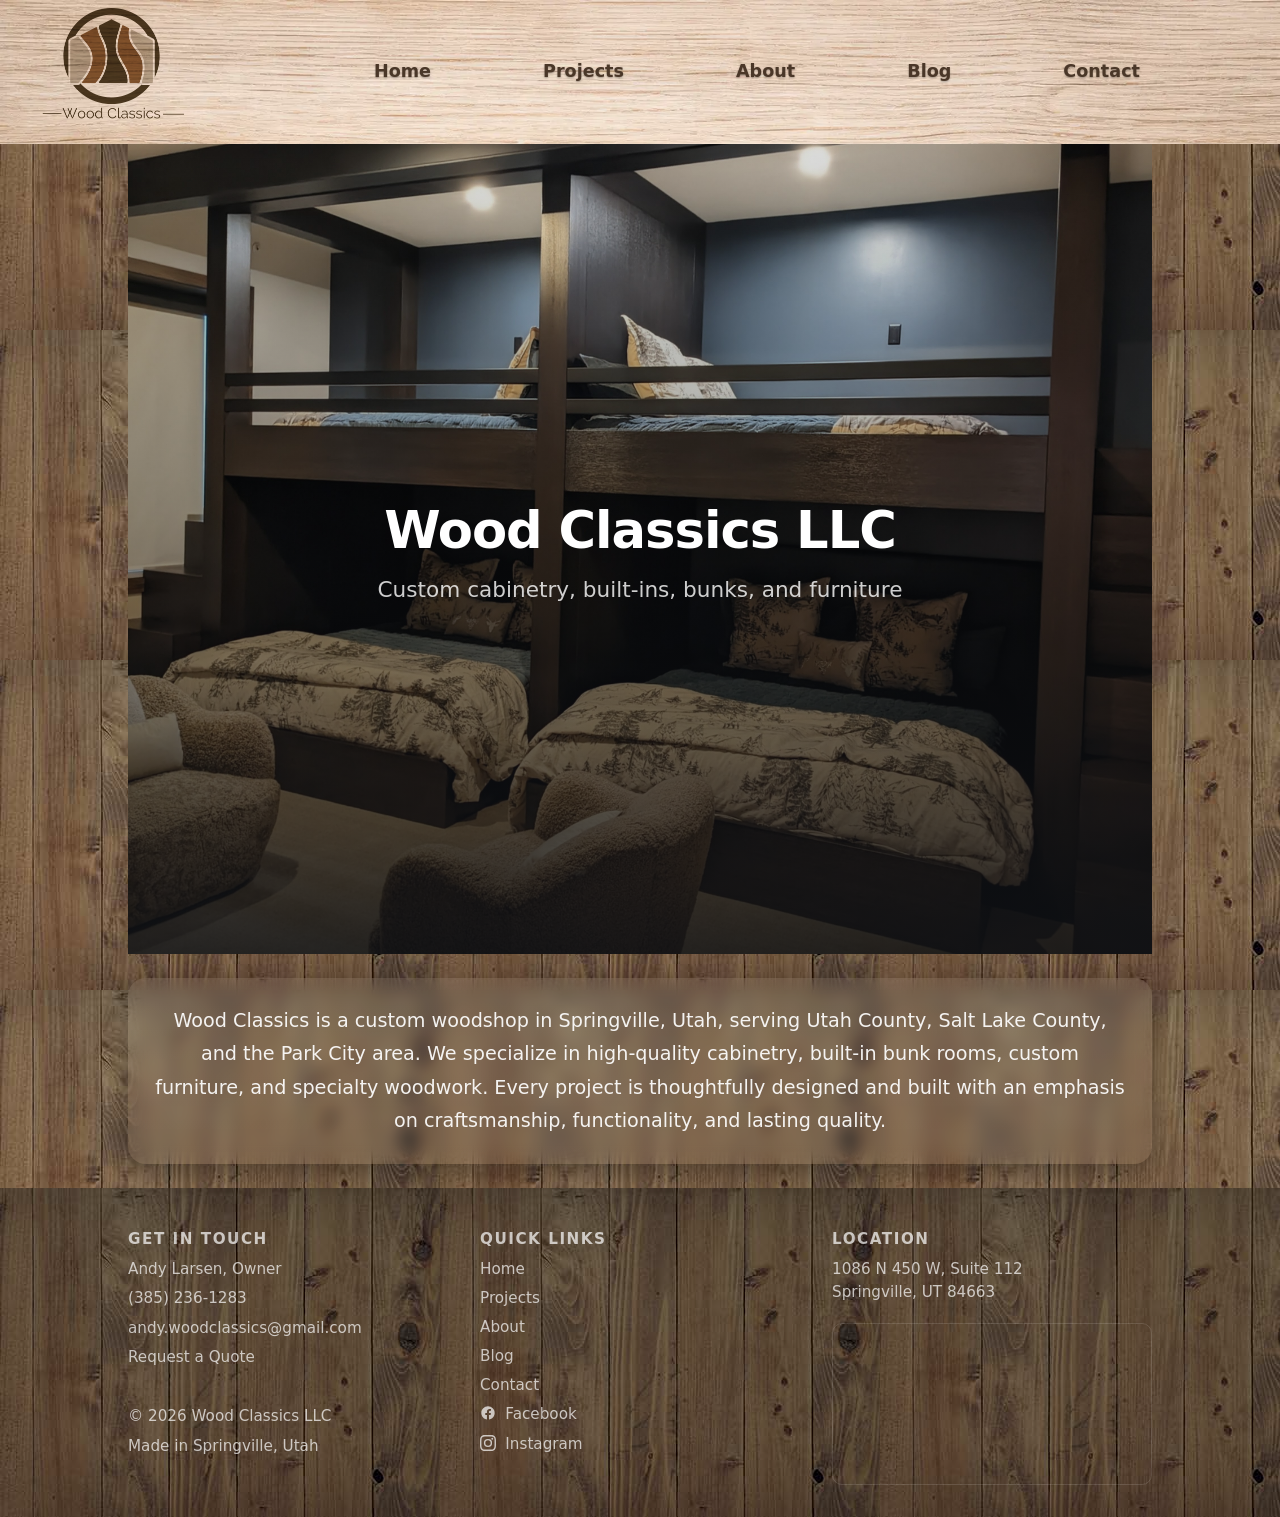
<file: index.html>
<!DOCTYPE html>
<html lang="en">
  <head>
    <meta charset="UTF-8" />
    <title>Wood Classics</title>
    <meta name="viewport" content="width=device-width, initial-scale=1" />
    <meta name="description" content="Handcrafted furniture, cabinetry, and custom builds made to last." />
    <link rel="stylesheet" href="styles.css" />
    <link rel="apple-touch-icon" sizes="180x180" href="/favicon/apple-touch-icon.png" />
    <link rel="icon" type="image/png" sizes="32x32" href="/favicon/favicon-32x32.png" />
    <link rel="icon" type="image/png" sizes="16x16" href="/favicon/favicon-16x16.png" />
    <link rel="manifest" href="/favicon/site.webmanifest" />
    <link rel="preload" as="image" href="images/Built-In-Bunk-Bed-Stained-Oak-Park-City-Utah.jpg" fetchpriority="high" />
  </head>

  <body>
    <header class="site-header">
      <div class="hero">
        <div class="hero-overlay"></div>
        <div class="hero-content">
          <h1 style="color:#fff;text-align:center;margin:0 0 0.3rem;font-size:clamp(2rem,4vw,3.4rem);letter-spacing:-0.02em">Wood Classics LLC</h1>
          <p style="color:rgba(255,255,255,0.80);text-align:center;margin:0;font-size:clamp(1rem,1.8vw,1.35rem);font-weight:400">Custom cabinetry, built-ins, bunks, and furniture</p>
        </div>
      </div>
    </header>

    <main class="container">
      <section class="card">
        <p style="font-size:1.2rem;line-height:1.75;margin:0;text-align:center">
          Wood Classics is a custom woodshop in Springville, Utah, serving Utah County, Salt Lake County, and the Park City area. We specialize in high-quality cabinetry, built-in bunk rooms, custom furniture, and specialty woodwork. Every project is thoughtfully designed and built with an emphasis on craftsmanship, functionality, and lasting quality.
        </p>
      </section>
    </main>

    <script src="components.js" defer></script>
  </body>
</html>
</file>
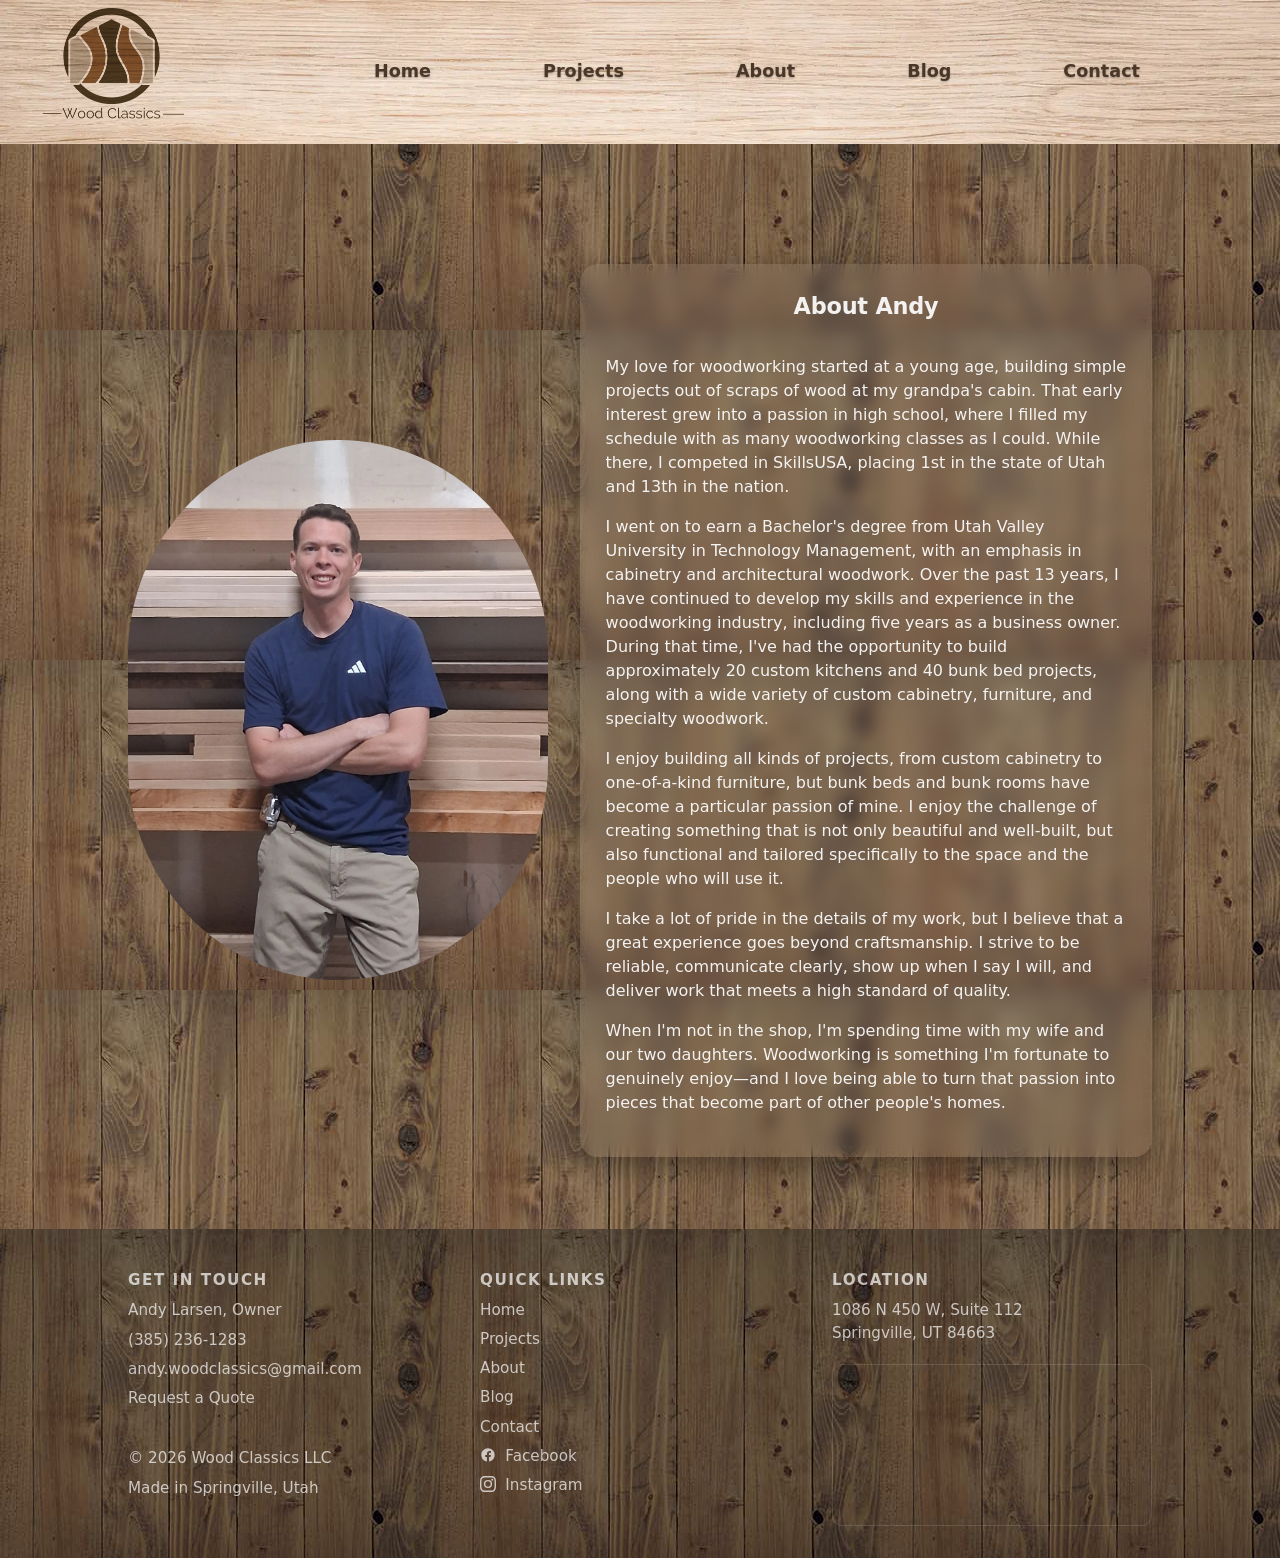
<file: about.html>
<!DOCTYPE html>
<html lang="en">
  <head>
    <meta charset="UTF-8" />
    <title>About - Wood Classics</title>
    <meta name="viewport" content="width=device-width, initial-scale=1" />
    <meta name="description" content="Meet Andy Larsen, owner of Wood Classics — a custom woodshop in Springville, Utah with over 13 years of experience in cabinetry, built-ins, bunk rooms, and fine furniture." />
    <link rel="stylesheet" href="styles.css" />
    <link rel="apple-touch-icon" sizes="180x180" href="/favicon/apple-touch-icon.png" />
    <link rel="icon" type="image/png" sizes="32x32" href="/favicon/favicon-32x32.png" />
    <link rel="icon" type="image/png" sizes="16x16" href="/favicon/favicon-16x16.png" />
    <link rel="manifest" href="/favicon/site.webmanifest" />
  </head>

  <body>
    <main class="container about-page">
      <div class="about-body">
        <img src="images/andy.webp" alt="Andy" class="about-photo" />
        <div class="about-text card">
          <h1 class="about-heading">About Andy</h1>
          <p>My love for woodworking started at a young age, building simple projects out of scraps of wood at my grandpa's cabin. That early interest grew into a passion in high school, where I filled my schedule with as many woodworking classes as I could. While there, I competed in SkillsUSA, placing 1st in the state of Utah and 13th in the nation.</p>
          <p>I went on to earn a Bachelor's degree from Utah Valley University in Technology
Management, with an emphasis in cabinetry and architectural woodwork. Over
the past 13 years, I have continued to develop my skills and experience in the
woodworking industry, including five years as a business owner. During that time,
I've had the opportunity to build approximately 20 custom kitchens and 40 bunk
bed projects, along with a wide variety of custom cabinetry, furniture, and
specialty woodwork.</p>
          <p>I enjoy building all kinds of projects, from custom cabinetry to one-of-a-kind furniture, but bunk beds and bunk rooms have become a particular passion of mine. I enjoy the challenge of creating something that is not only beautiful and well-built, but also functional and tailored specifically to the space and the people who will use it.</p>
          <p>I take a lot of pride in the details of my work, but I believe that a great experience goes beyond craftsmanship. I strive to be reliable, communicate clearly, show up when I say I will, and deliver work that meets a high standard of quality.</p>
          <p>When I'm not in the shop, I'm spending time with my wife and our two daughters. Woodworking is something I'm fortunate to genuinely enjoy—and I love being able to turn that passion into pieces that become part of other people's homes.</p>
        </div>
      </div>
    </main>

    <script src="components.js" defer></script>
  </body>
</html>
</file>
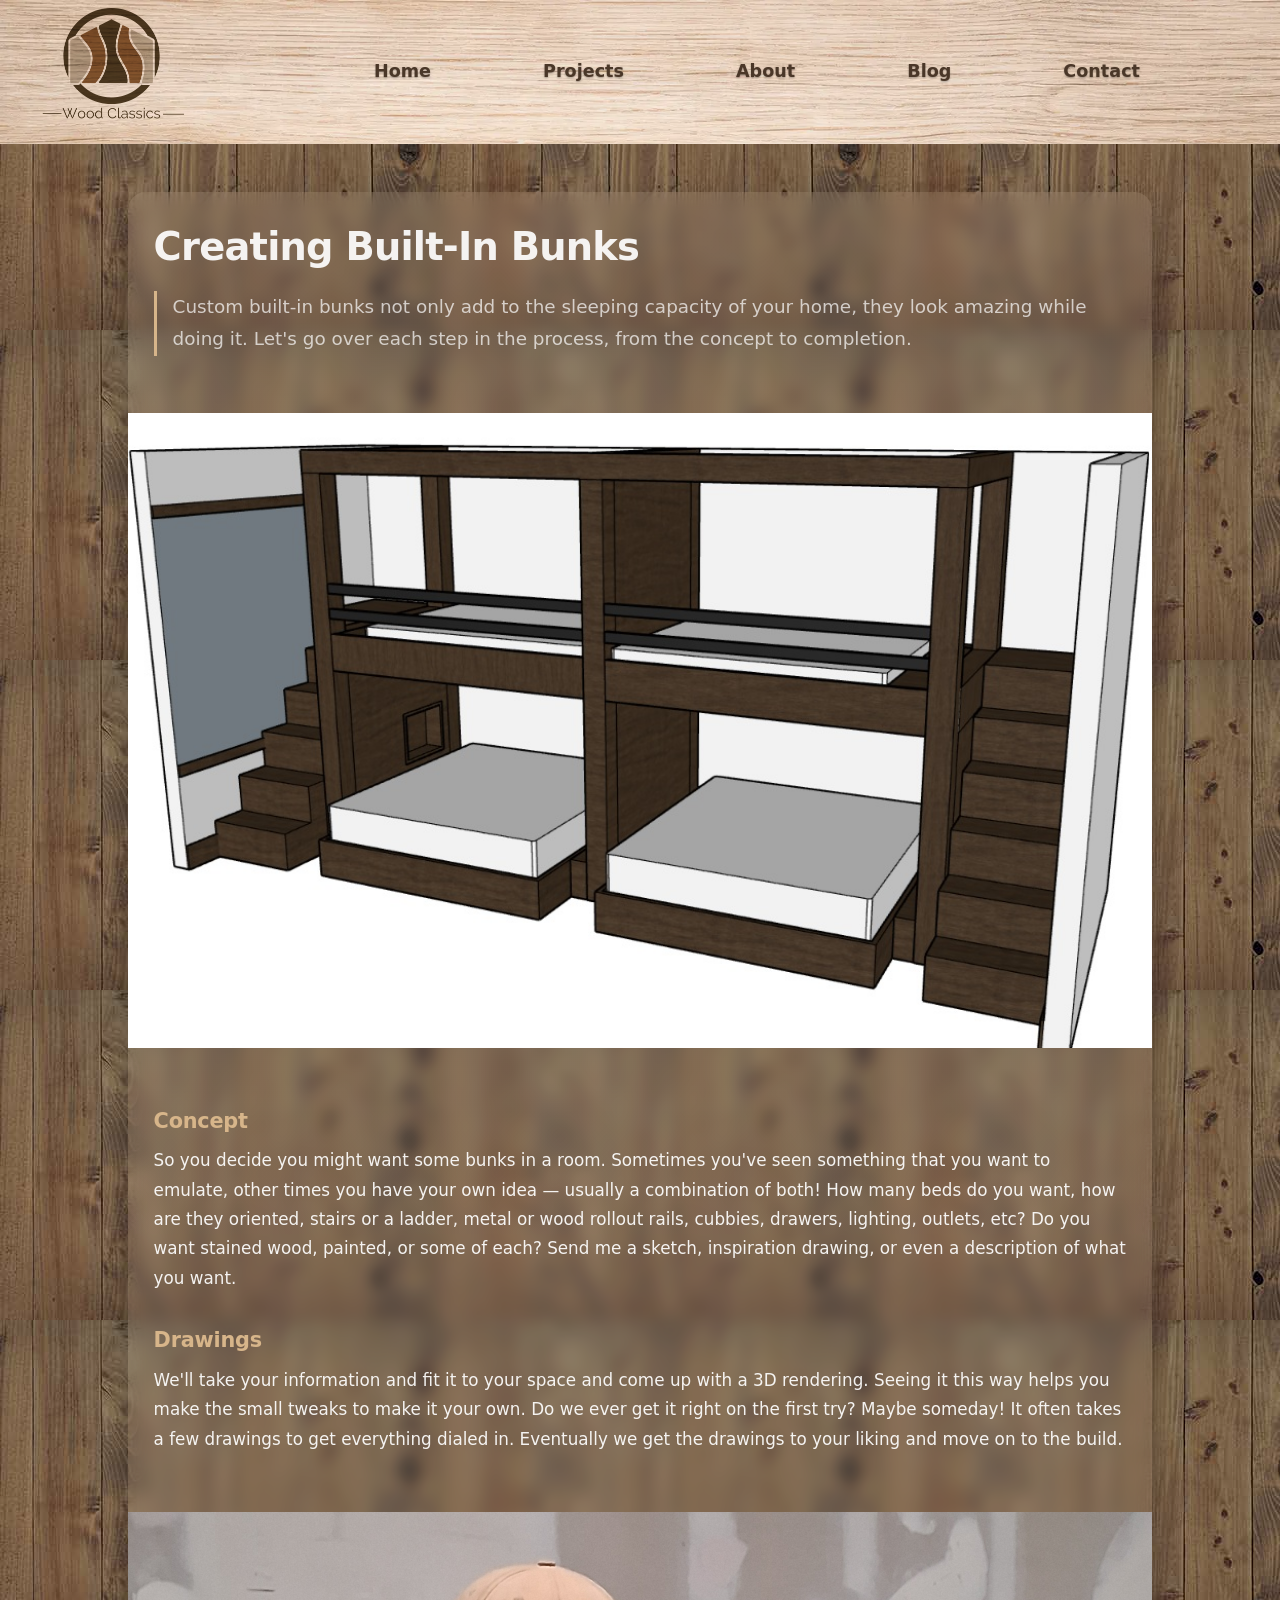
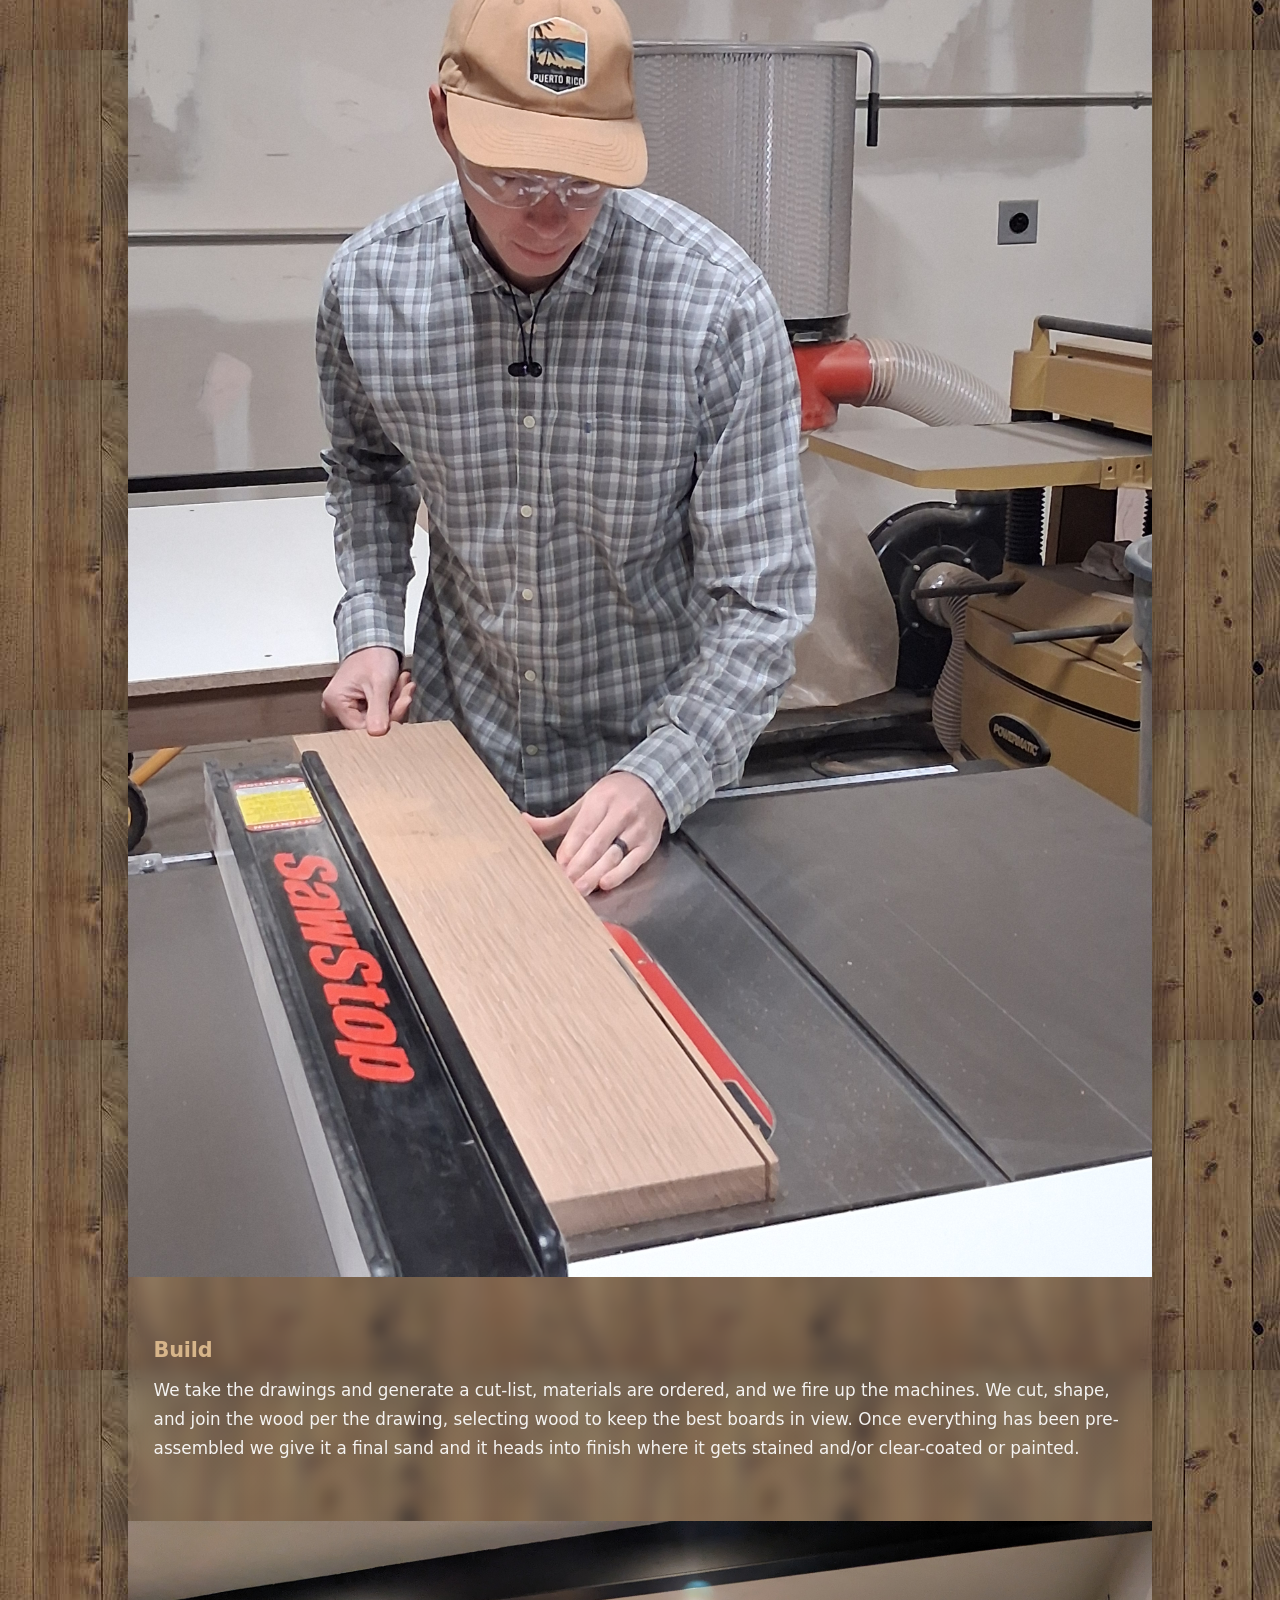
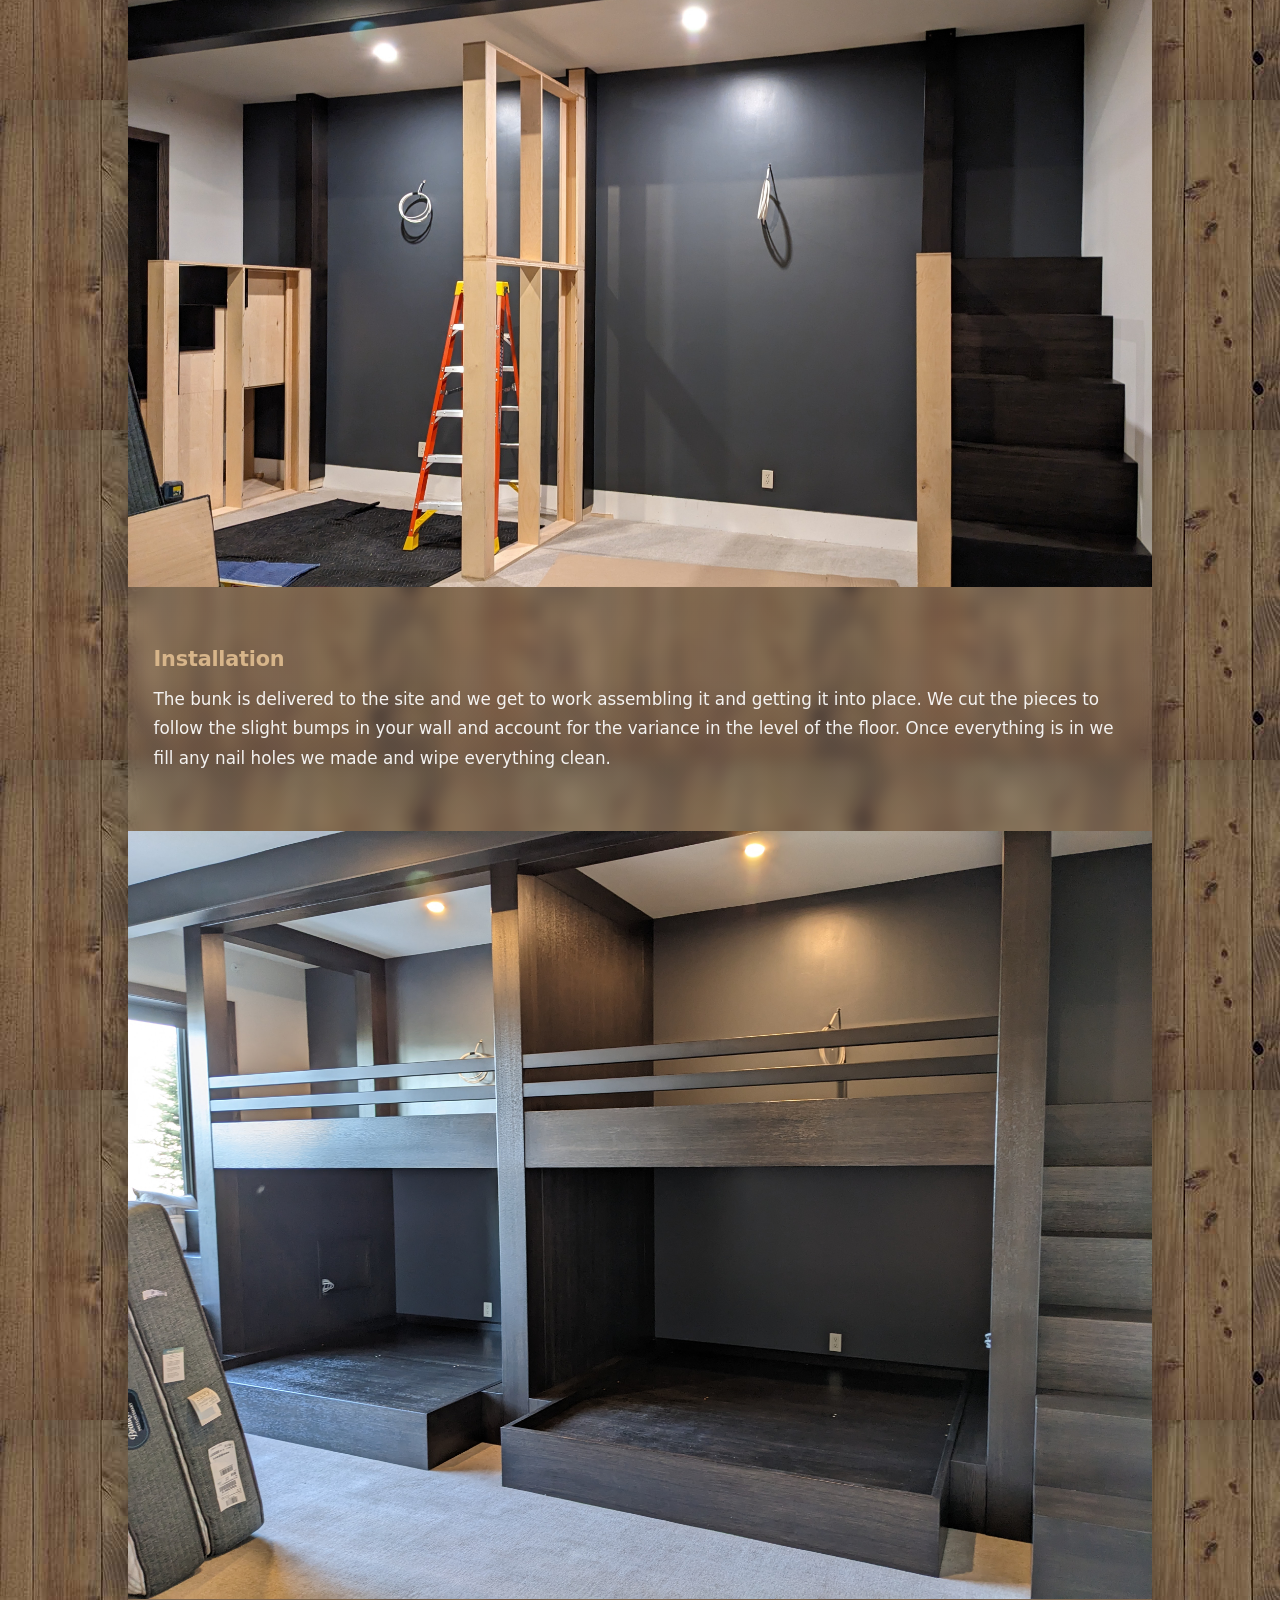
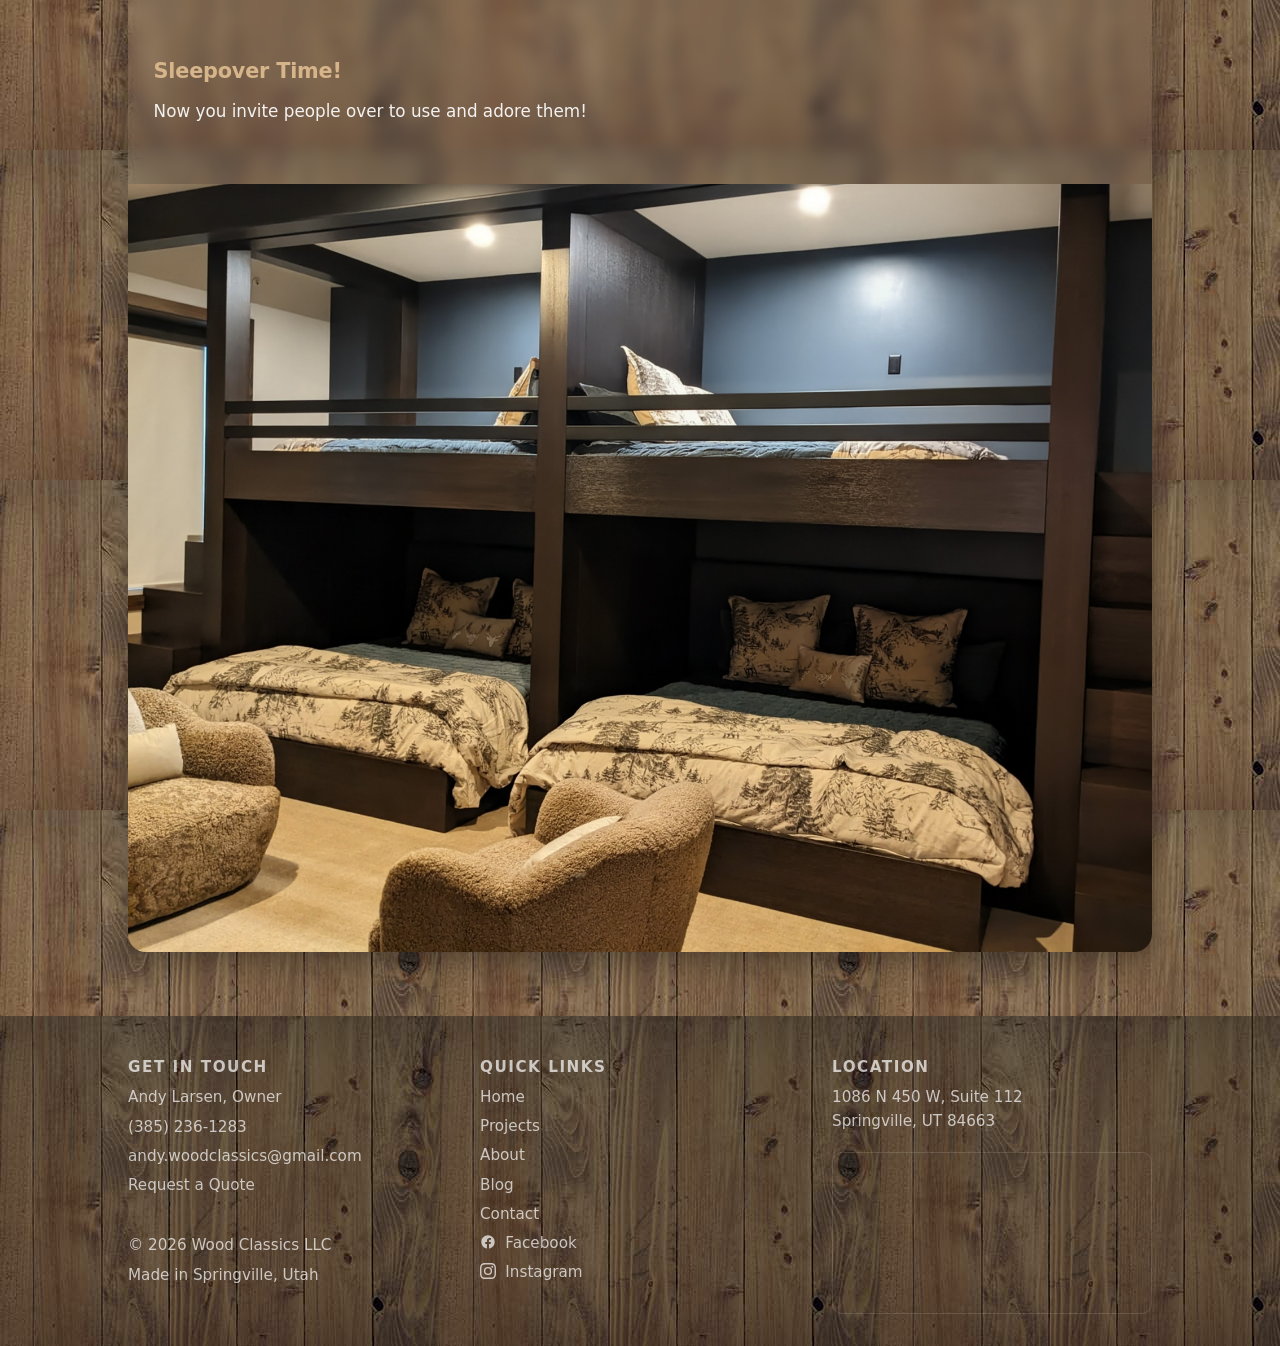
<file: article-creating-built-in-bunks.html>
<!DOCTYPE html>
<html lang="en">
  <head>
    <meta charset="UTF-8" />
    <title>Creating Built-In Bunks - Wood Classics</title>
    <meta name="viewport" content="width=device-width, initial-scale=1" />
    <meta name="description" content="A step-by-step look at how Wood Classics designs and builds custom built-in bunk beds, from concept and 3D drawings through the finished installation." />
    <link rel="stylesheet" href="styles.css" />
  </head>

  <body>
    <main class="blog-page container">
      <article class="blog-post card">

        <div class="blog-post-body">
          <h1 class="blog-title">Creating Built-In Bunks</h1>
          <p class="blog-intro">Custom built-in bunks not only add to the sleeping capacity of your home, they look amazing while doing it. Let's go over each step in the process, from the concept to completion.</p>
        </div>

        <!-- 3D Rendering -->
        <figure class="blog-image">
          <img src="images/Rift-White-Oak-Bunk-Drawings-Drafting.jpg" alt="Rift White Oak Bunk Drawings" loading="eager" />
        </figure>

        <div class="blog-post-body">
          <section class="blog-section">
            <h2>Concept</h2>
            <p>So you decide you might want some bunks in a room. Sometimes you've seen something that you want to emulate, other times you have your own idea — usually a combination of both! How many beds do you want, how are they oriented, stairs or a ladder, metal or wood rollout rails, cubbies, drawers, lighting, outlets, etc? Do you want stained wood, painted, or some of each? Send me a sketch, inspiration drawing, or even a description of what you want.</p>
          </section>

          <section class="blog-section">
            <h2>Drawings</h2>
            <p>We'll take your information and fit it to your space and come up with a 3D rendering. Seeing it this way helps you make the small tweaks to make it your own. Do we ever get it right on the first try? Maybe someday! It often takes a few drawings to get everything dialed in. Eventually we get the drawings to your liking and move on to the build.</p>
          </section>
        </div>

        <!-- Cutting -->
        <figure class="blog-image">
          <img src="images/Cutting-Oak.jpg" alt="Cutting Oak" loading="lazy" />
        </figure>

        <div class="blog-post-body">
          <section class="blog-section">
            <h2>Build</h2>
            <p>We take the drawings and generate a cut-list, materials are ordered, and we fire up the machines. We cut, shape, and join the wood per the drawing, selecting wood to keep the best boards in view. Once everything has been pre-assembled we give it a final sand and it heads into finish where it gets stained and/or clear-coated or painted.</p>
          </section>
        </div>

        <!-- Partial install -->
        <figure class="blog-image">
          <img src="images/Bunk-Install-In-Progress.jpg" alt="Bunk Install In Progress" loading="lazy" />
        </figure>

        <div class="blog-post-body">
          <section class="blog-section">
            <h2>Installation</h2>
            <p>The bunk is delivered to the site and we get to work assembling it and getting it into place. We cut the pieces to follow the slight bumps in your wall and account for the variance in the level of the floor. Once everything is in we fill any nail holes we made and wipe everything clean.</p>
          </section>
        </div>

        <!-- Installed pre-mattress -->
        <figure class="blog-image">
          <img src="images/Bunks-Installed-Pre-Mattresses.jpg" alt="Bunks Installed Pre Mattresses" loading="lazy" />
        </figure>

        <div class="blog-post-body">
          <section class="blog-section">
            <h2>Sleepover Time!</h2>
            <p>Now you invite people over to use and adore them!</p>
          </section>
        </div>

        <!-- Completed -->
        <figure class="blog-image">
          <img src="images/Built-In-Bunk-Bed-Stained-Oak-Park-City-Utah.jpg" alt="Built In Bunk Bed Stained Oak Park City Utah" loading="lazy" />
        </figure>

      </article>
    </main>

    <script src="components.js" defer></script>
  </body>
</html>
</file>
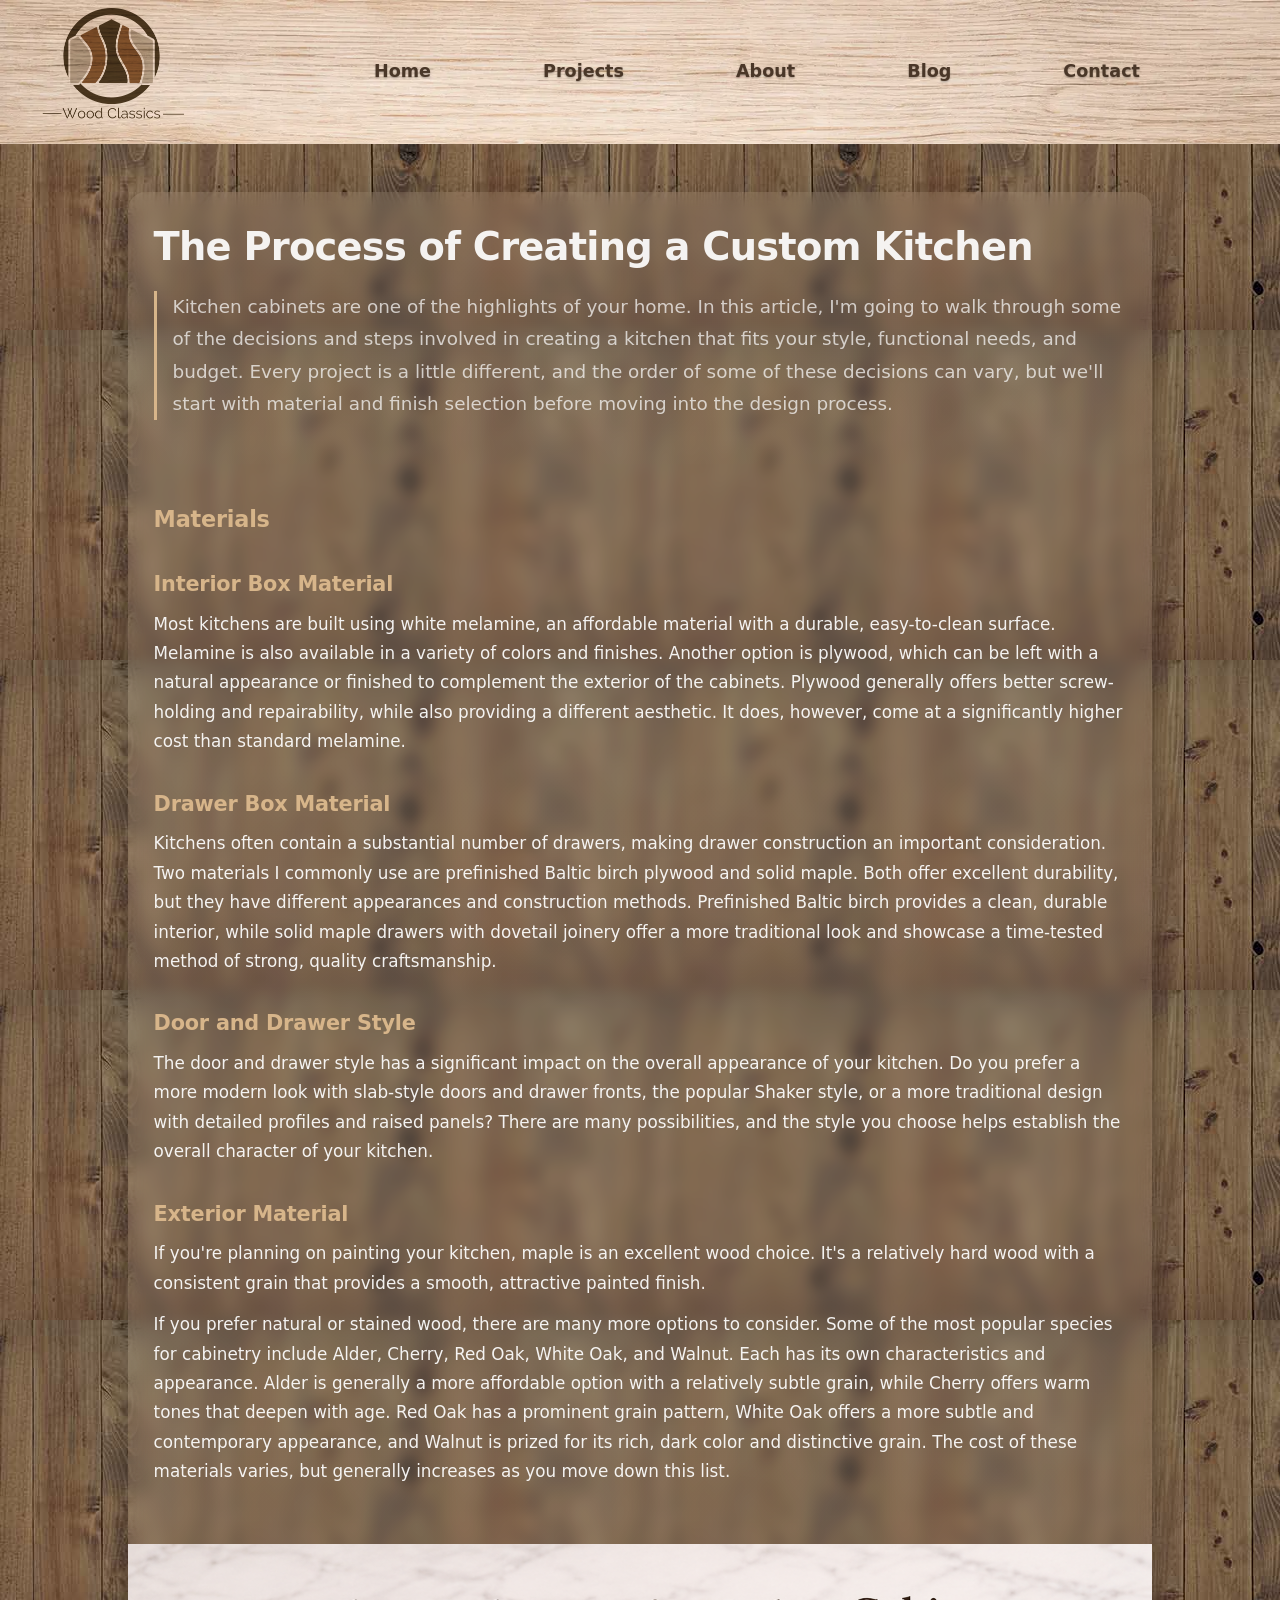
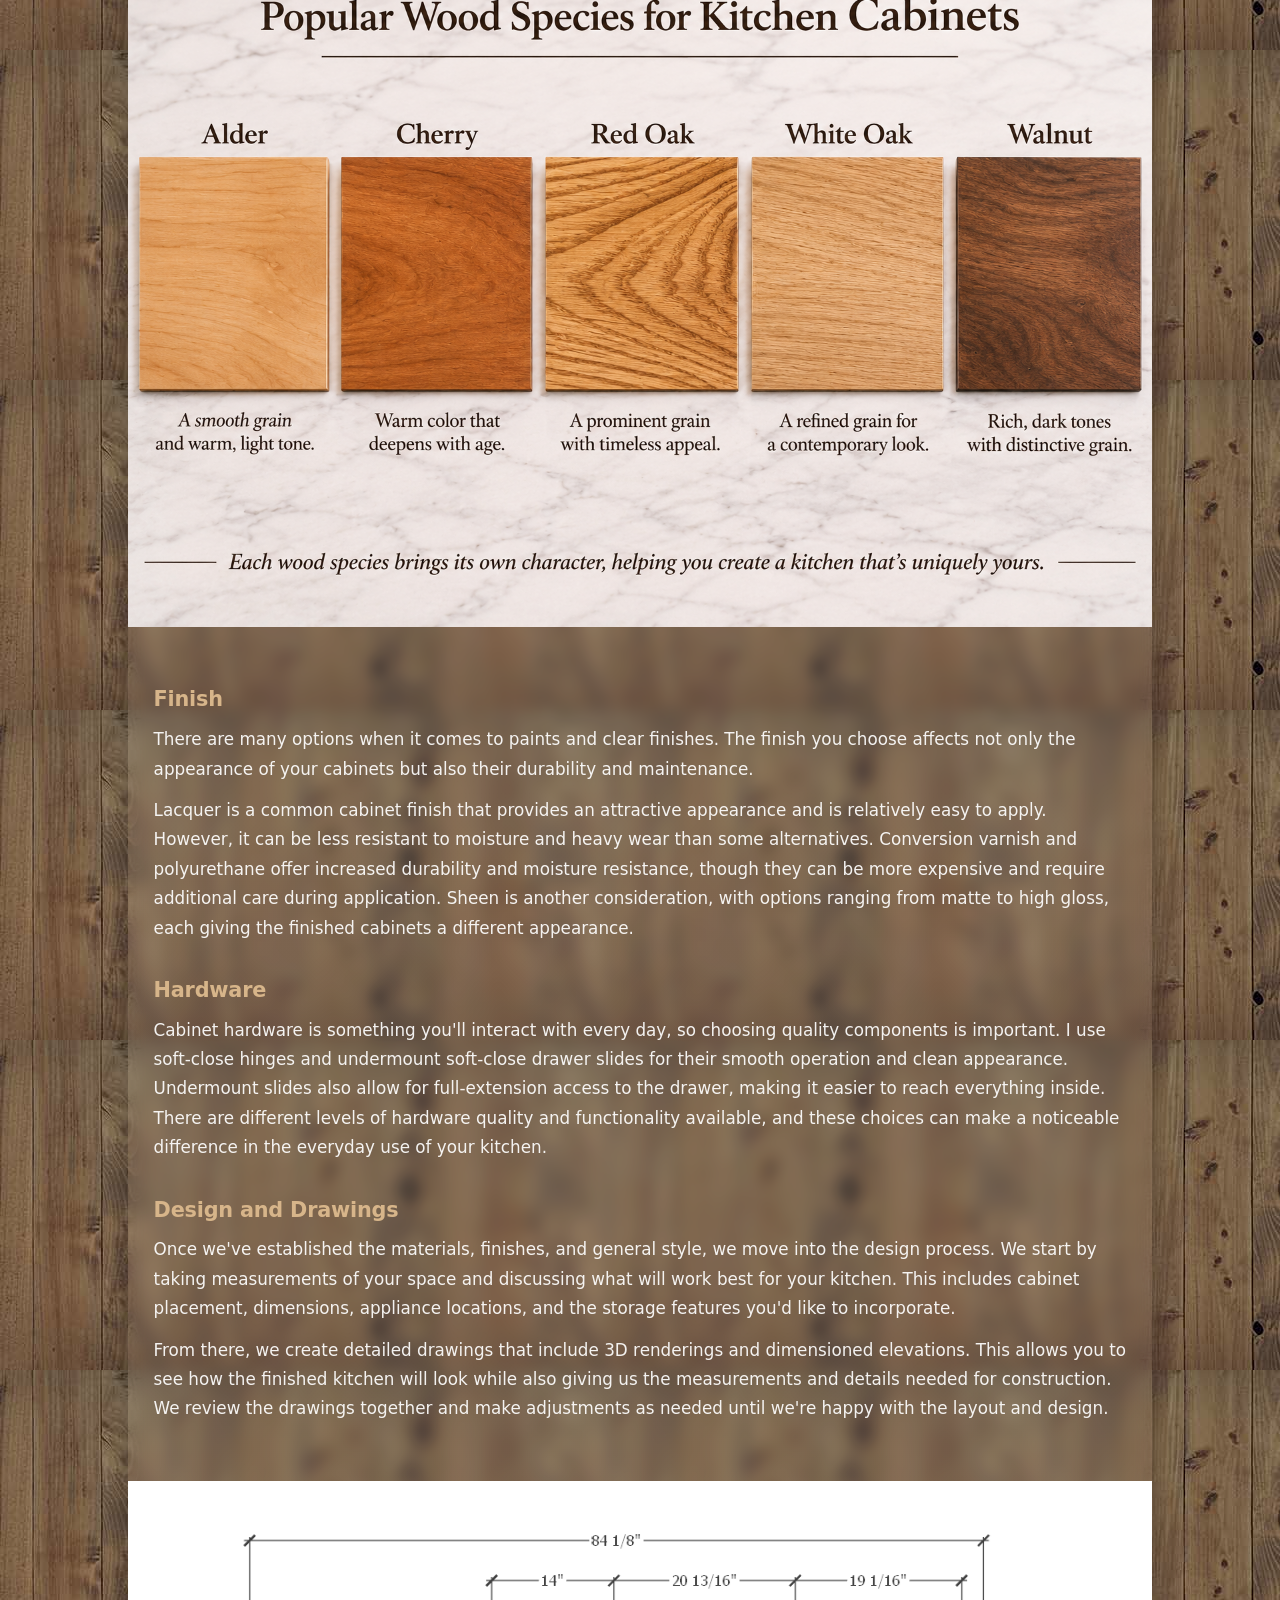
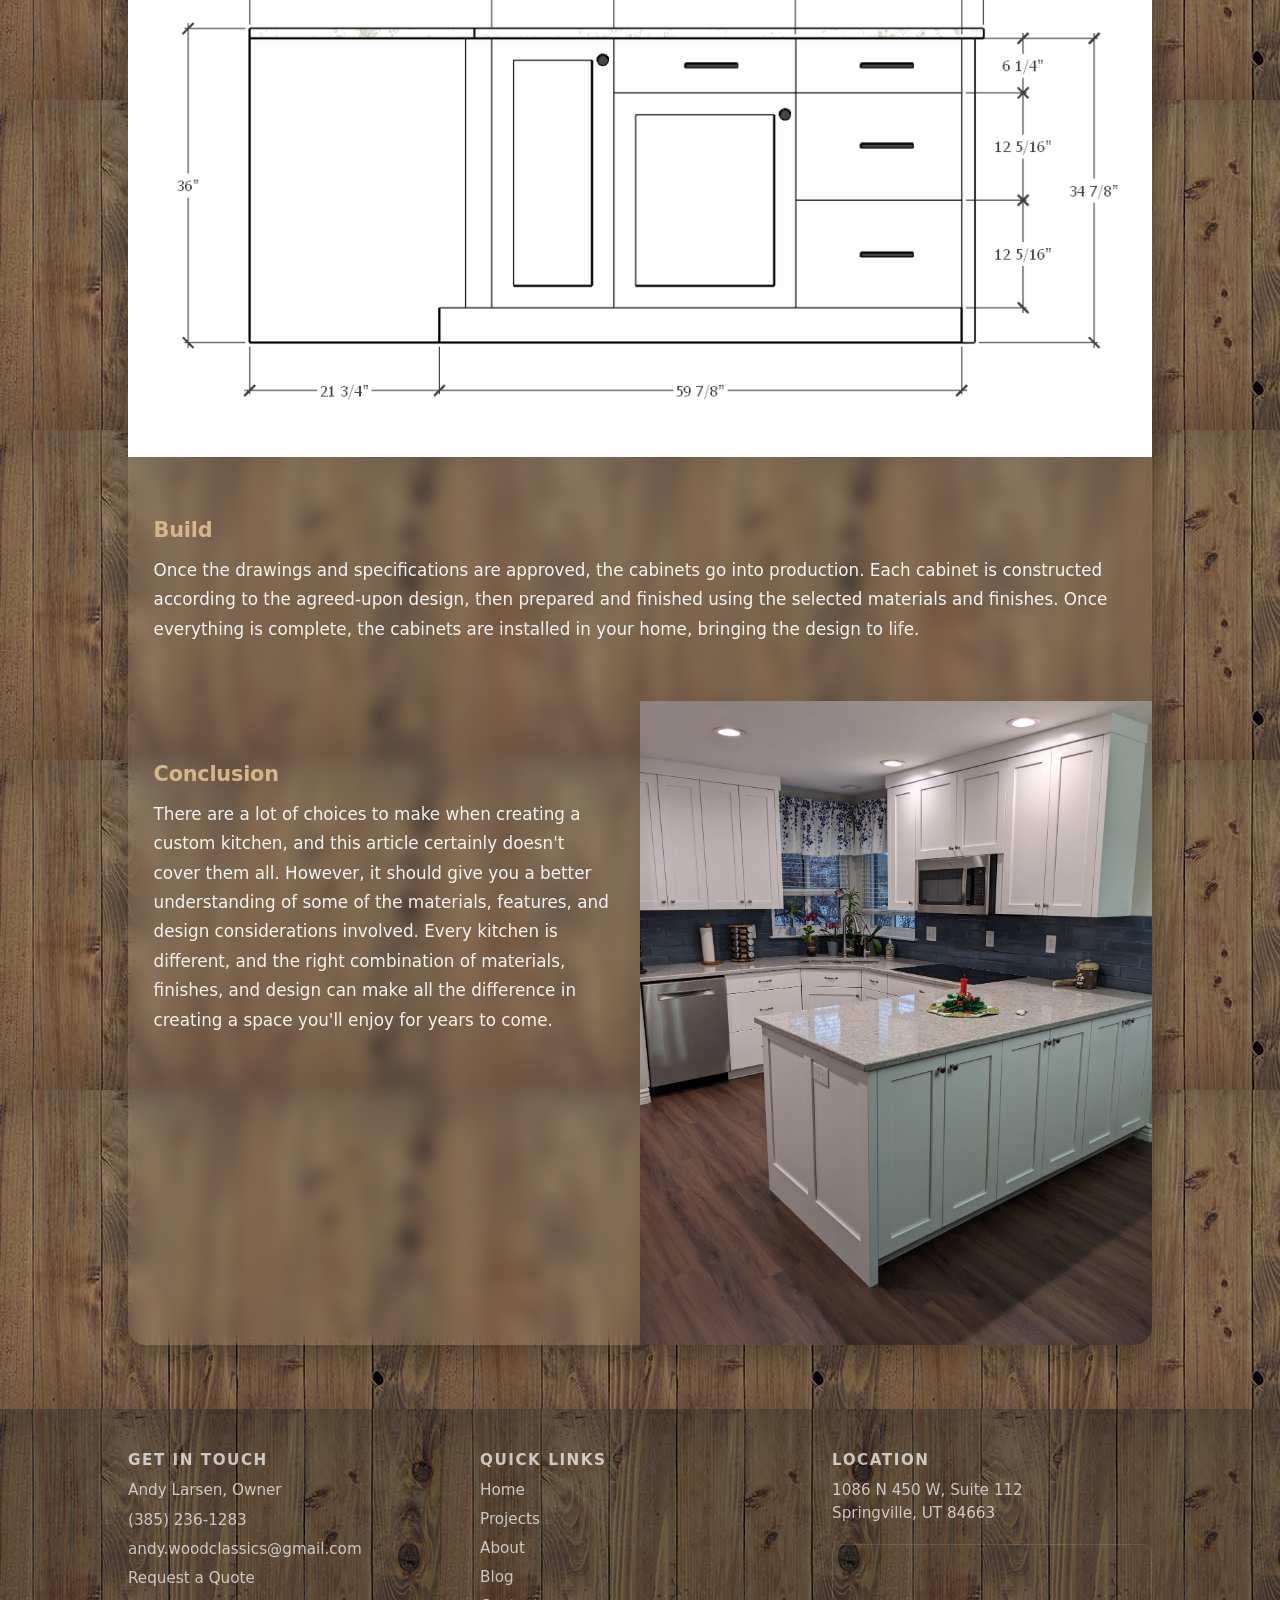
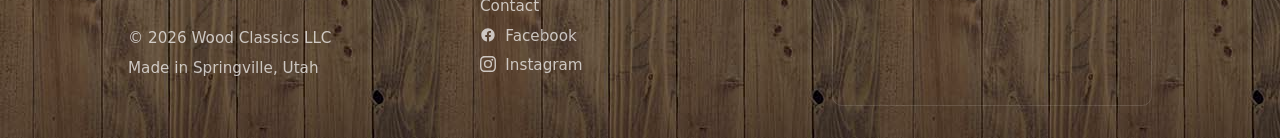
<file: article-custom-kitchen-process.html>
<!DOCTYPE html>
<html lang="en">
  <head>
    <meta charset="UTF-8" />
    <title>The Process of Creating a Custom Kitchen - Wood Classics</title>
    <meta name="viewport" content="width=device-width, initial-scale=1" />
    <meta name="description" content="A walkthrough of the decisions and steps involved in creating a custom kitchen — from material and finish selection through design drawings and installation." />
    <link rel="stylesheet" href="styles.css" />
  </head>

  <body>
    <main class="blog-page container">
      <article class="blog-post card">

        <div class="blog-post-body">
          <h1 class="blog-title">The Process of Creating a Custom Kitchen</h1>
          <p class="blog-intro">Kitchen cabinets are one of the highlights of your home. In this article, I'm going to walk through some of the decisions and steps involved in creating a kitchen that fits your style, functional needs, and budget. Every project is a little different, and the order of some of these decisions can vary, but we'll start with material and finish selection before moving into the design process.</p>
        </div>

        <div class="blog-post-body">
          <h2 class="blog-section-heading">Materials</h2>
          <section class="blog-section">
            <h2>Interior Box Material</h2>
            <p>Most kitchens are built using white melamine, an affordable material with a durable, easy-to-clean surface. Melamine is also available in a variety of colors and finishes. Another option is plywood, which can be left with a natural appearance or finished to complement the exterior of the cabinets. Plywood generally offers better screw-holding and repairability, while also providing a different aesthetic. It does, however, come at a significantly higher cost than standard melamine.</p>
          </section>

          <section class="blog-section">
            <h2>Drawer Box Material</h2>
            <p>Kitchens often contain a substantial number of drawers, making drawer construction an important consideration. Two materials I commonly use are prefinished Baltic birch plywood and solid maple. Both offer excellent durability, but they have different appearances and construction methods. Prefinished Baltic birch provides a clean, durable interior, while solid maple drawers with dovetail joinery offer a more traditional look and showcase a time-tested method of strong, quality craftsmanship.</p>
          </section>

          <section class="blog-section">
            <h2>Door and Drawer Style</h2>
            <p>The door and drawer style has a significant impact on the overall appearance of your kitchen. Do you prefer a more modern look with slab-style doors and drawer fronts, the popular Shaker style, or a more traditional design with detailed profiles and raised panels? There are many possibilities, and the style you choose helps establish the overall character of your kitchen.</p>
          </section>

          <section class="blog-section">
            <h2>Exterior Material</h2>
            <p>If you're planning on painting your kitchen, maple is an excellent wood choice. It's a relatively hard wood with a consistent grain that provides a smooth, attractive painted finish.</p>
            <p style="margin-top:0.75rem">If you prefer natural or stained wood, there are many more options to consider. Some of the most popular species for cabinetry include Alder, Cherry, Red Oak, White Oak, and Walnut. Each has its own characteristics and appearance. Alder is generally a more affordable option with a relatively subtle grain, while Cherry offers warm tones that deepen with age. Red Oak has a prominent grain pattern, White Oak offers a more subtle and contemporary appearance, and Walnut is prized for its rich, dark color and distinctive grain. The cost of these materials varies, but generally increases as you move down this list.</p>
          </section>
        </div>

        <!-- Popular wood species — after Exterior Material -->
        <figure class="blog-image">
          <img src="images/Popular Wood Species for Kitchen Cabinets.png" alt="Popular Wood Species for Kitchen Cabinets" loading="eager" />
        </figure>

        <div class="blog-post-body">
          <section class="blog-section">
            <h2>Finish</h2>
            <p>There are many options when it comes to paints and clear finishes. The finish you choose affects not only the appearance of your cabinets but also their durability and maintenance.</p>
            <p style="margin-top:0.75rem">Lacquer is a common cabinet finish that provides an attractive appearance and is relatively easy to apply. However, it can be less resistant to moisture and heavy wear than some alternatives. Conversion varnish and polyurethane offer increased durability and moisture resistance, though they can be more expensive and require additional care during application. Sheen is another consideration, with options ranging from matte to high gloss, each giving the finished cabinets a different appearance.</p>
          </section>

          <section class="blog-section">
            <h2>Hardware</h2>
            <p>Cabinet hardware is something you'll interact with every day, so choosing quality components is important. I use soft-close hinges and undermount soft-close drawer slides for their smooth operation and clean appearance. Undermount slides also allow for full-extension access to the drawer, making it easier to reach everything inside. There are different levels of hardware quality and functionality available, and these choices can make a noticeable difference in the everyday use of your kitchen.</p>
          </section>

          <section class="blog-section">
            <h2>Design and Drawings</h2>
            <p>Once we've established the materials, finishes, and general style, we move into the design process. We start by taking measurements of your space and discussing what will work best for your kitchen. This includes cabinet placement, dimensions, appliance locations, and the storage features you'd like to incorporate.</p>
            <p style="margin-top:0.75rem">From there, we create detailed drawings that include 3D renderings and dimensioned elevations. This allows you to see how the finished kitchen will look while also giving us the measurements and details needed for construction. We review the drawings together and make adjustments as needed until we're happy with the layout and design.</p>
          </section>
        </div>

        <!-- Kitchen elevation drawing -->
        <figure class="blog-image">
          <img src="images/Kitchen-Elevation-Drawing.png" alt="Kitchen Elevation Drawing" loading="lazy" />
        </figure>

        <div class="blog-post-body">
          <section class="blog-section">
            <h2>Build</h2>
            <p>Once the drawings and specifications are approved, the cabinets go into production. Each cabinet is constructed according to the agreed-upon design, then prepared and finished using the selected materials and finishes. Once everything is complete, the cabinets are installed in your home, bringing the design to life.</p>
          </section>
        </div>

        <!-- Conclusion left, completed kitchen right -->
        <div class="blog-conclusion">
          <div class="blog-post-body">
            <section class="blog-section">
              <h2>Conclusion</h2>
              <p>There are a lot of choices to make when creating a custom kitchen, and this article certainly doesn't cover them all. However, it should give you a better understanding of some of the materials, features, and design considerations involved. Every kitchen is different, and the right combination of materials, finishes, and design can make all the difference in creating a space you'll enjoy for years to come.</p>
            </section>
          </div>
          <figure class="blog-image">
            <img src="images/Custom-Kitchen-Painted-White-Spanish-Fork-Utah.jpg" alt="Custom Kitchen Painted White Spanish Fork Utah" loading="lazy" style="object-position:top" />
          </figure>
        </div>

      </article>
    </main>

    <script src="components.js" defer></script>
  </body>
</html>
</file>
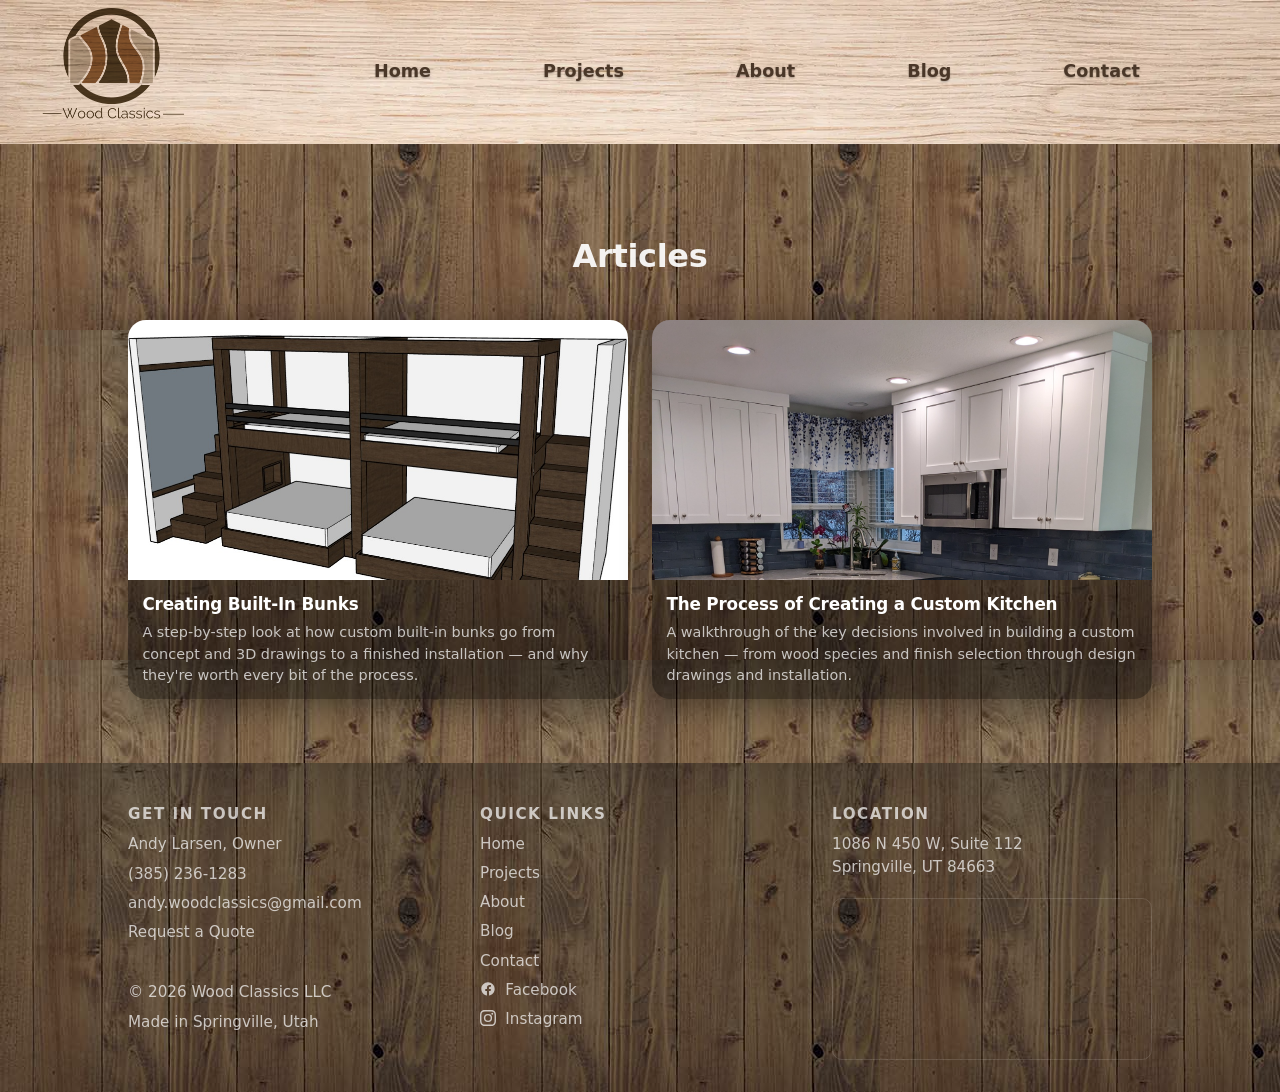
<file: articles.html>
<!DOCTYPE html>
<html lang="en">
  <!-- TODO: Change articles back to blog -->
  <head>
    <meta charset="UTF-8" />
    <title>Articles - Wood Classics</title>
    <meta name="viewport" content="width=device-width, initial-scale=1" />
    <meta name="description" content="Tips, process breakdowns, and project stories from Wood Classics — a custom woodshop in Springville, Utah." />
    <link rel="stylesheet" href="styles.css" />
  </head>

  <body>
    <main class="container">
      <div class="blog-index">
        <h1 class="gallery-heading">Articles</h1>
        <div class="blog-grid">
          <a href="article-creating-built-in-bunks.html" class="blog-card">
            <img src="images/Rift-White-Oak-Bunk-Drawings-Drafting.jpg" alt="Rift White Oak Bunk Drawings" class="blog-card-img" loading="lazy" />
            <div class="blog-card-body">
              <h2>Creating Built-In Bunks</h2>
              <p>A step-by-step look at how custom built-in bunks go from concept and 3D drawings to a finished installation — and why they're worth every bit of the process.</p>
            </div>
          </a>
          <a href="article-custom-kitchen-process.html" class="blog-card">
            <img src="images/Custom-Kitchen-Painted-White-Spanish-Fork-Utah.jpg" alt="Custom Kitchen Painted White Spanish Fork Utah" class="blog-card-img" loading="lazy" />
            <div class="blog-card-body">
              <h2>The Process of Creating a Custom Kitchen</h2>
              <p>A walkthrough of the key decisions involved in building a custom kitchen — from wood species and finish selection through design drawings and installation.</p>
            </div>
          </a>
        </div>
      </div>
    </main>

    <script src="components.js" defer></script>
  </body>
</html>
</file>
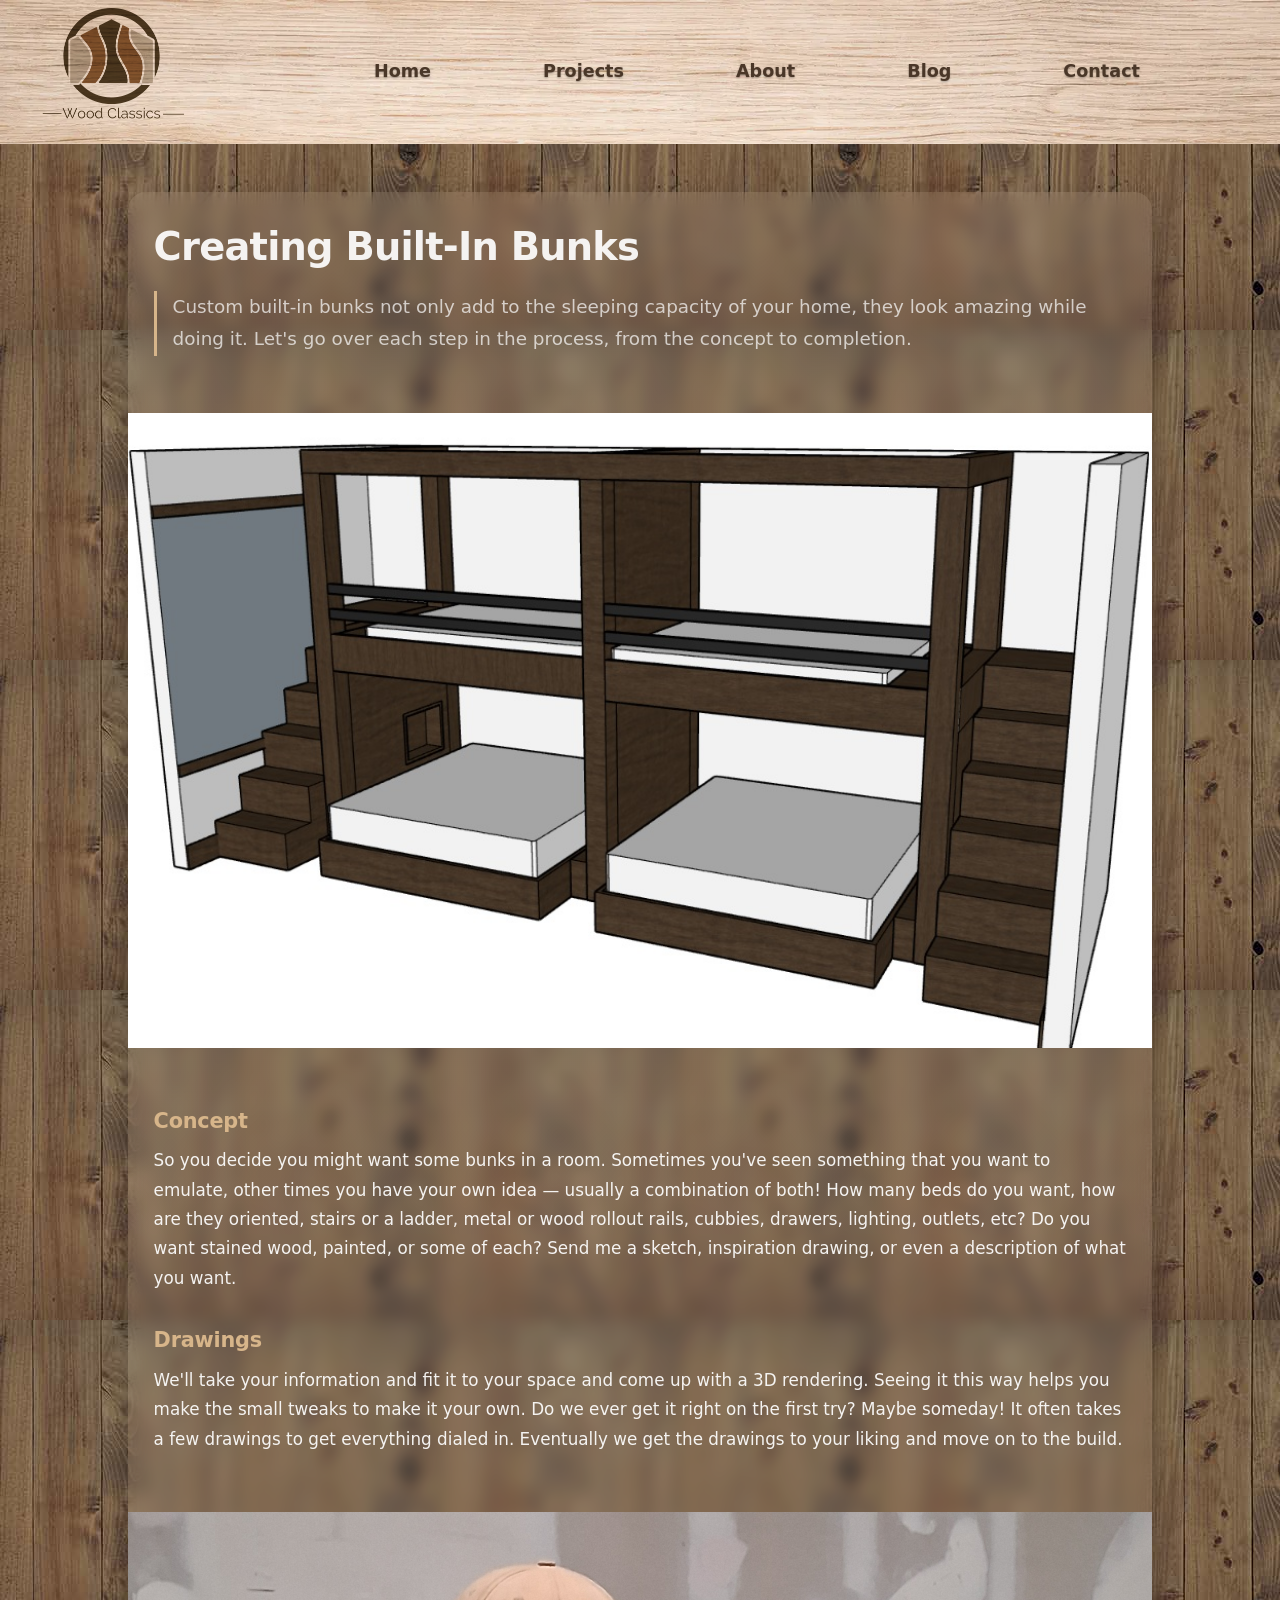
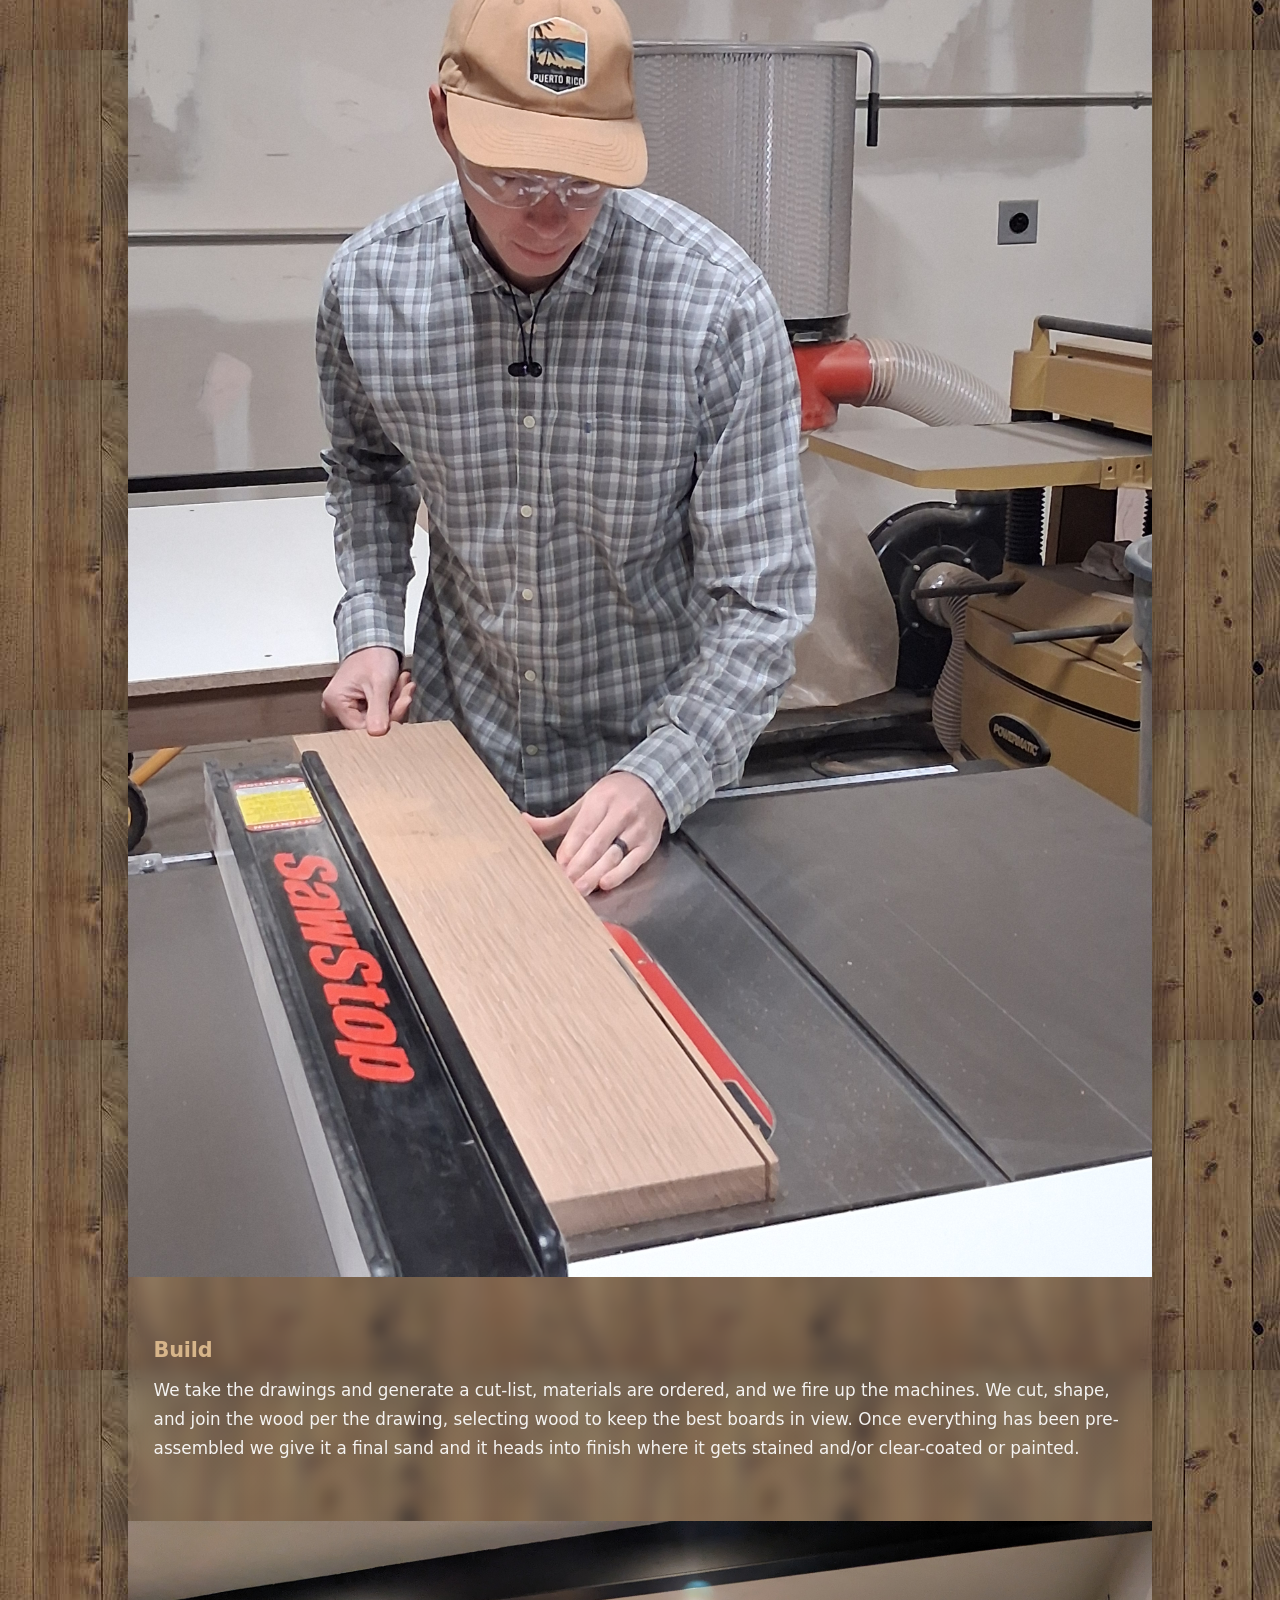
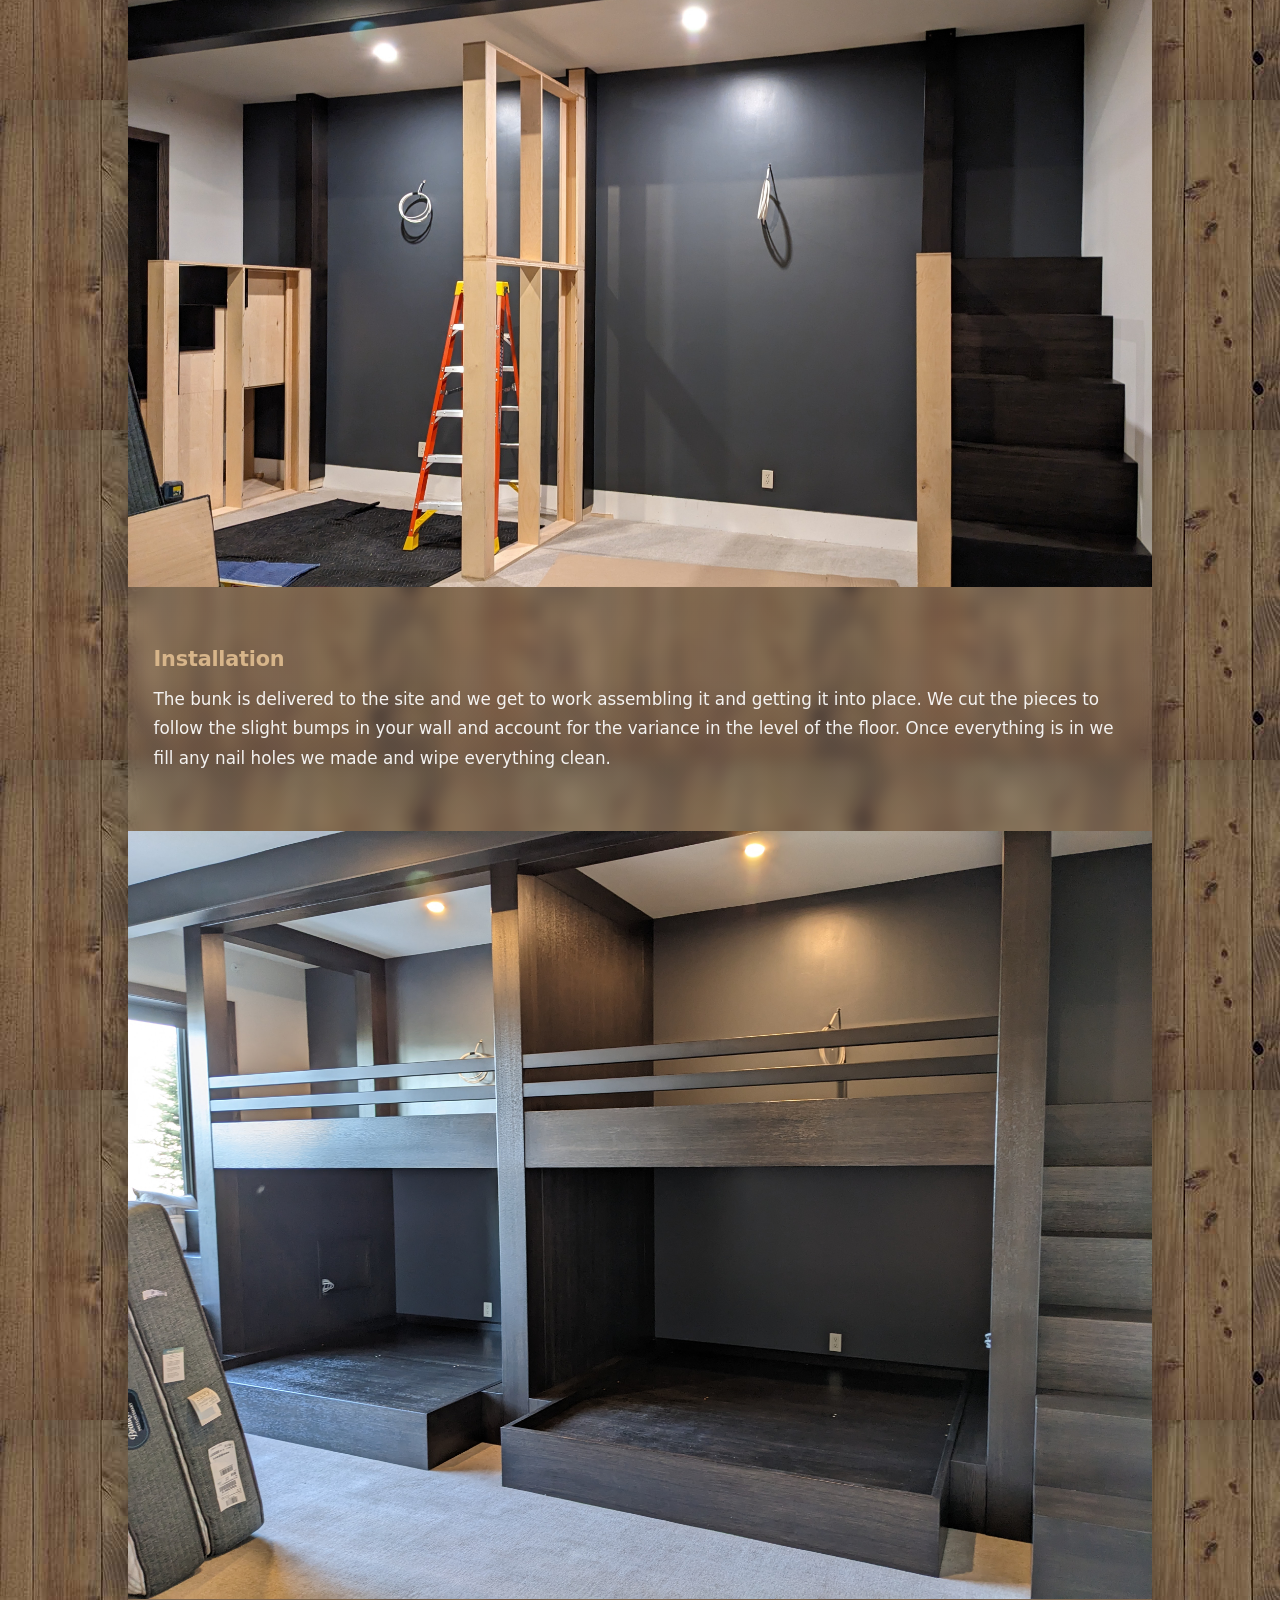
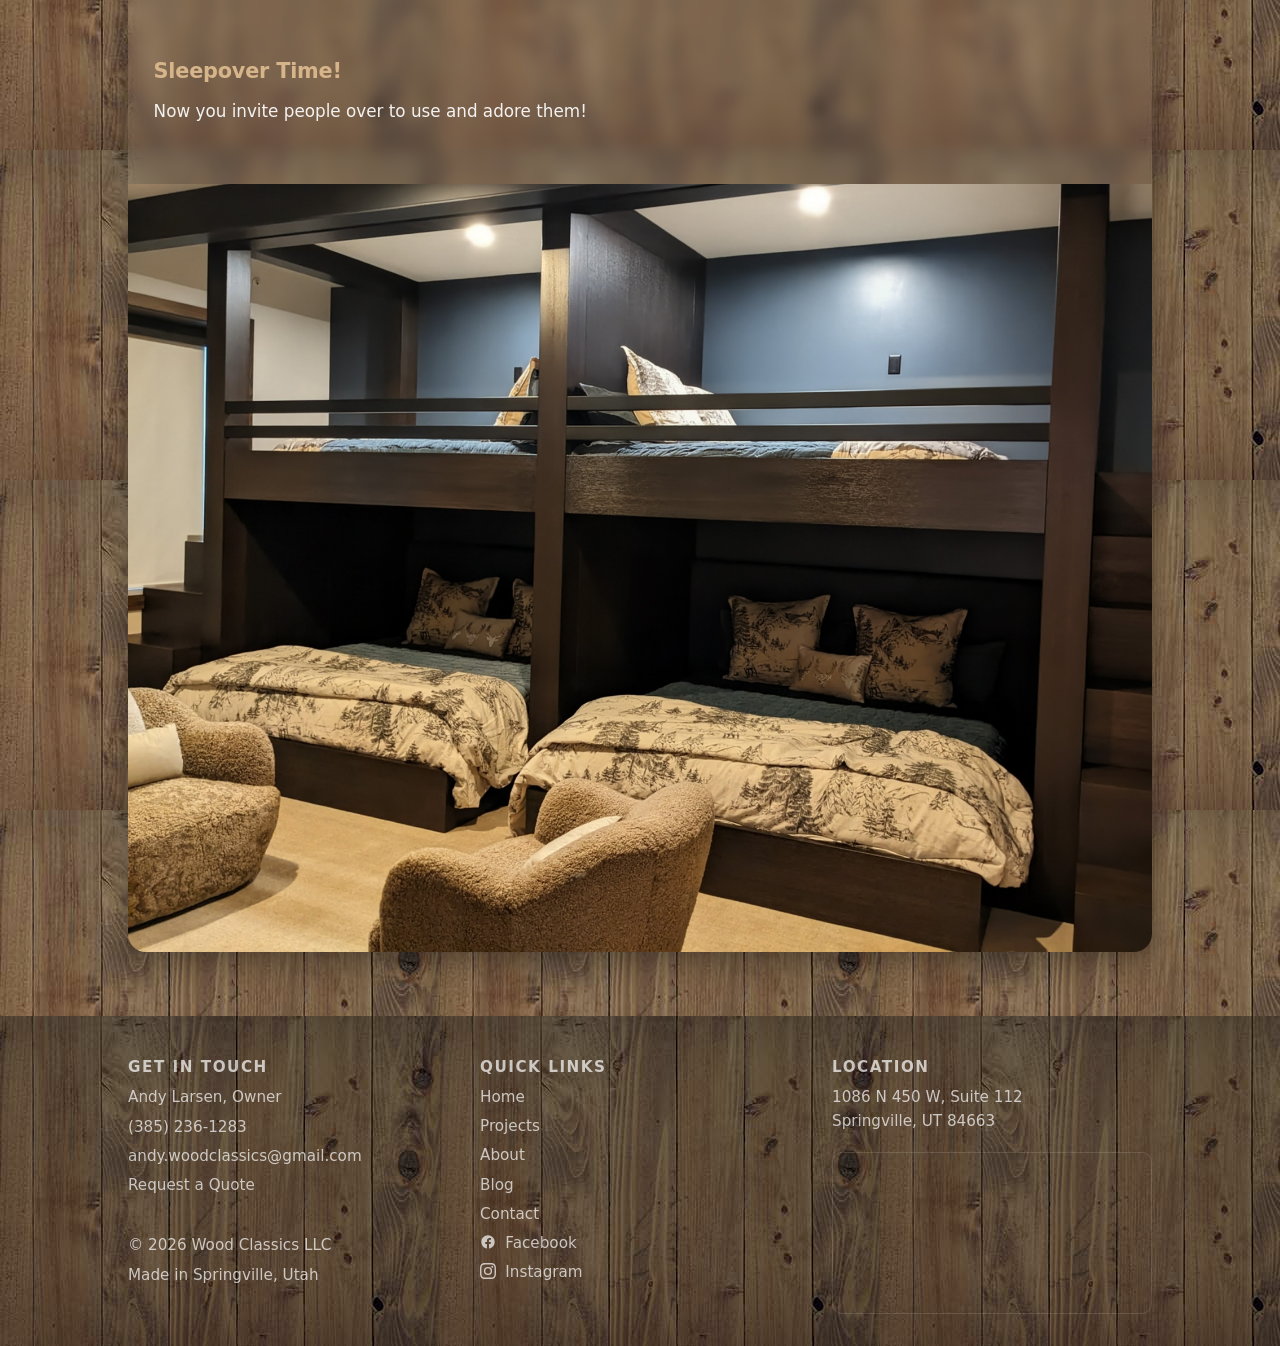
<file: blog-creating-built-in-bunks.html>
<!DOCTYPE html>
<html lang="en">
  <head>
    <meta charset="UTF-8" />
    <title>Creating Built-In Bunks - Wood Classics</title>
    <meta name="viewport" content="width=device-width, initial-scale=1" />
    <meta name="description" content="A step-by-step look at how Wood Classics designs and builds custom built-in bunk beds, from concept and 3D drawings through the finished installation." />
    <link rel="stylesheet" href="styles.css" />
    <link rel="apple-touch-icon" sizes="180x180" href="/favicon/apple-touch-icon.png" />
    <link rel="icon" type="image/png" sizes="32x32" href="/favicon/favicon-32x32.png" />
    <link rel="icon" type="image/png" sizes="16x16" href="/favicon/favicon-16x16.png" />
    <link rel="manifest" href="/favicon/site.webmanifest" />
  </head>

  <body>
    <main class="blog-page container">
      <article class="blog-post card">

        <div class="blog-post-body">
          <h1 class="blog-title">Creating Built-In Bunks</h1>
          <p class="blog-intro">Custom built-in bunks not only add to the sleeping capacity of your home, they look amazing while doing it. Let's go over each step in the process, from the concept to completion.</p>
        </div>

        <!-- 3D Rendering -->
        <figure class="blog-image">
          <img src="images/Rift-White-Oak-Bunk-Drawings-Drafting.jpg" alt="Rift White Oak Bunk Drawings" loading="eager" />
        </figure>

        <div class="blog-post-body">
          <section class="blog-section">
            <h2>Concept</h2>
            <p>So you decide you might want some bunks in a room. Sometimes you've seen something that you want to emulate, other times you have your own idea — usually a combination of both! How many beds do you want, how are they oriented, stairs or a ladder, metal or wood rollout rails, cubbies, drawers, lighting, outlets, etc? Do you want stained wood, painted, or some of each? Send me a sketch, inspiration drawing, or even a description of what you want.</p>
          </section>

          <section class="blog-section">
            <h2>Drawings</h2>
            <p>We'll take your information and fit it to your space and come up with a 3D rendering. Seeing it this way helps you make the small tweaks to make it your own. Do we ever get it right on the first try? Maybe someday! It often takes a few drawings to get everything dialed in. Eventually we get the drawings to your liking and move on to the build.</p>
          </section>
        </div>

        <!-- Cutting -->
        <figure class="blog-image">
          <img src="images/Cutting-Oak.jpg" alt="Cutting Oak" loading="lazy" />
        </figure>

        <div class="blog-post-body">
          <section class="blog-section">
            <h2>Build</h2>
            <p>We take the drawings and generate a cut-list, materials are ordered, and we fire up the machines. We cut, shape, and join the wood per the drawing, selecting wood to keep the best boards in view. Once everything has been pre-assembled we give it a final sand and it heads into finish where it gets stained and/or clear-coated or painted.</p>
          </section>
        </div>

        <!-- Partial install -->
        <figure class="blog-image">
          <img src="images/Bunk-Install-In-Progress.jpg" alt="Bunk Install In Progress" loading="lazy" />
        </figure>

        <div class="blog-post-body">
          <section class="blog-section">
            <h2>Installation</h2>
            <p>The bunk is delivered to the site and we get to work assembling it and getting it into place. We cut the pieces to follow the slight bumps in your wall and account for the variance in the level of the floor. Once everything is in we fill any nail holes we made and wipe everything clean.</p>
          </section>
        </div>

        <!-- Installed pre-mattress -->
        <figure class="blog-image">
          <img src="images/Bunks-Installed-Pre-Mattresses.jpg" alt="Bunks Installed Pre Mattresses" loading="lazy" />
        </figure>

        <div class="blog-post-body">
          <section class="blog-section">
            <h2>Sleepover Time!</h2>
            <p>Now you invite people over to use and adore them!</p>
          </section>
        </div>

        <!-- Completed -->
        <figure class="blog-image">
          <img src="images/Built-In-Bunk-Bed-Stained-Oak-Park-City-Utah.jpg" alt="Built In Bunk Bed Stained Oak Park City Utah" loading="lazy" />
        </figure>

      </article>
    </main>

    <script src="components.js" defer></script>
  </body>
</html>
</file>
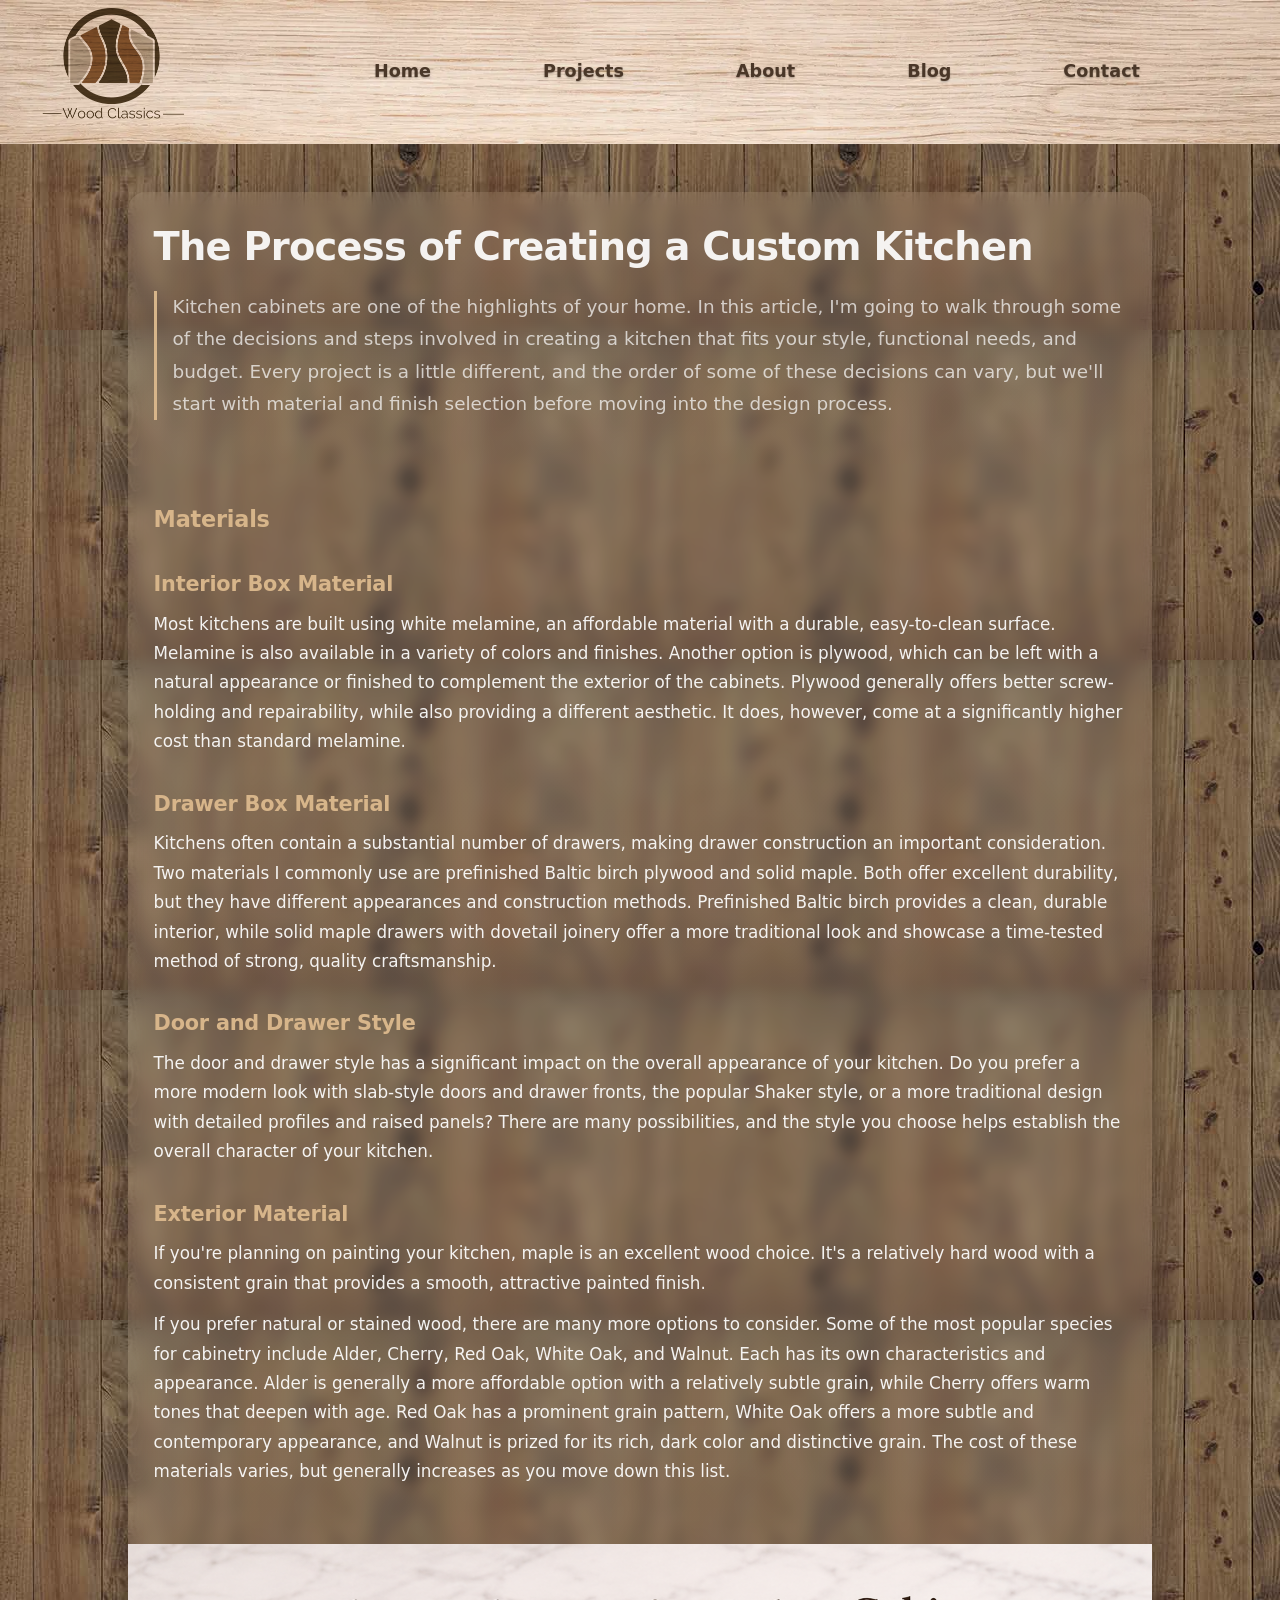
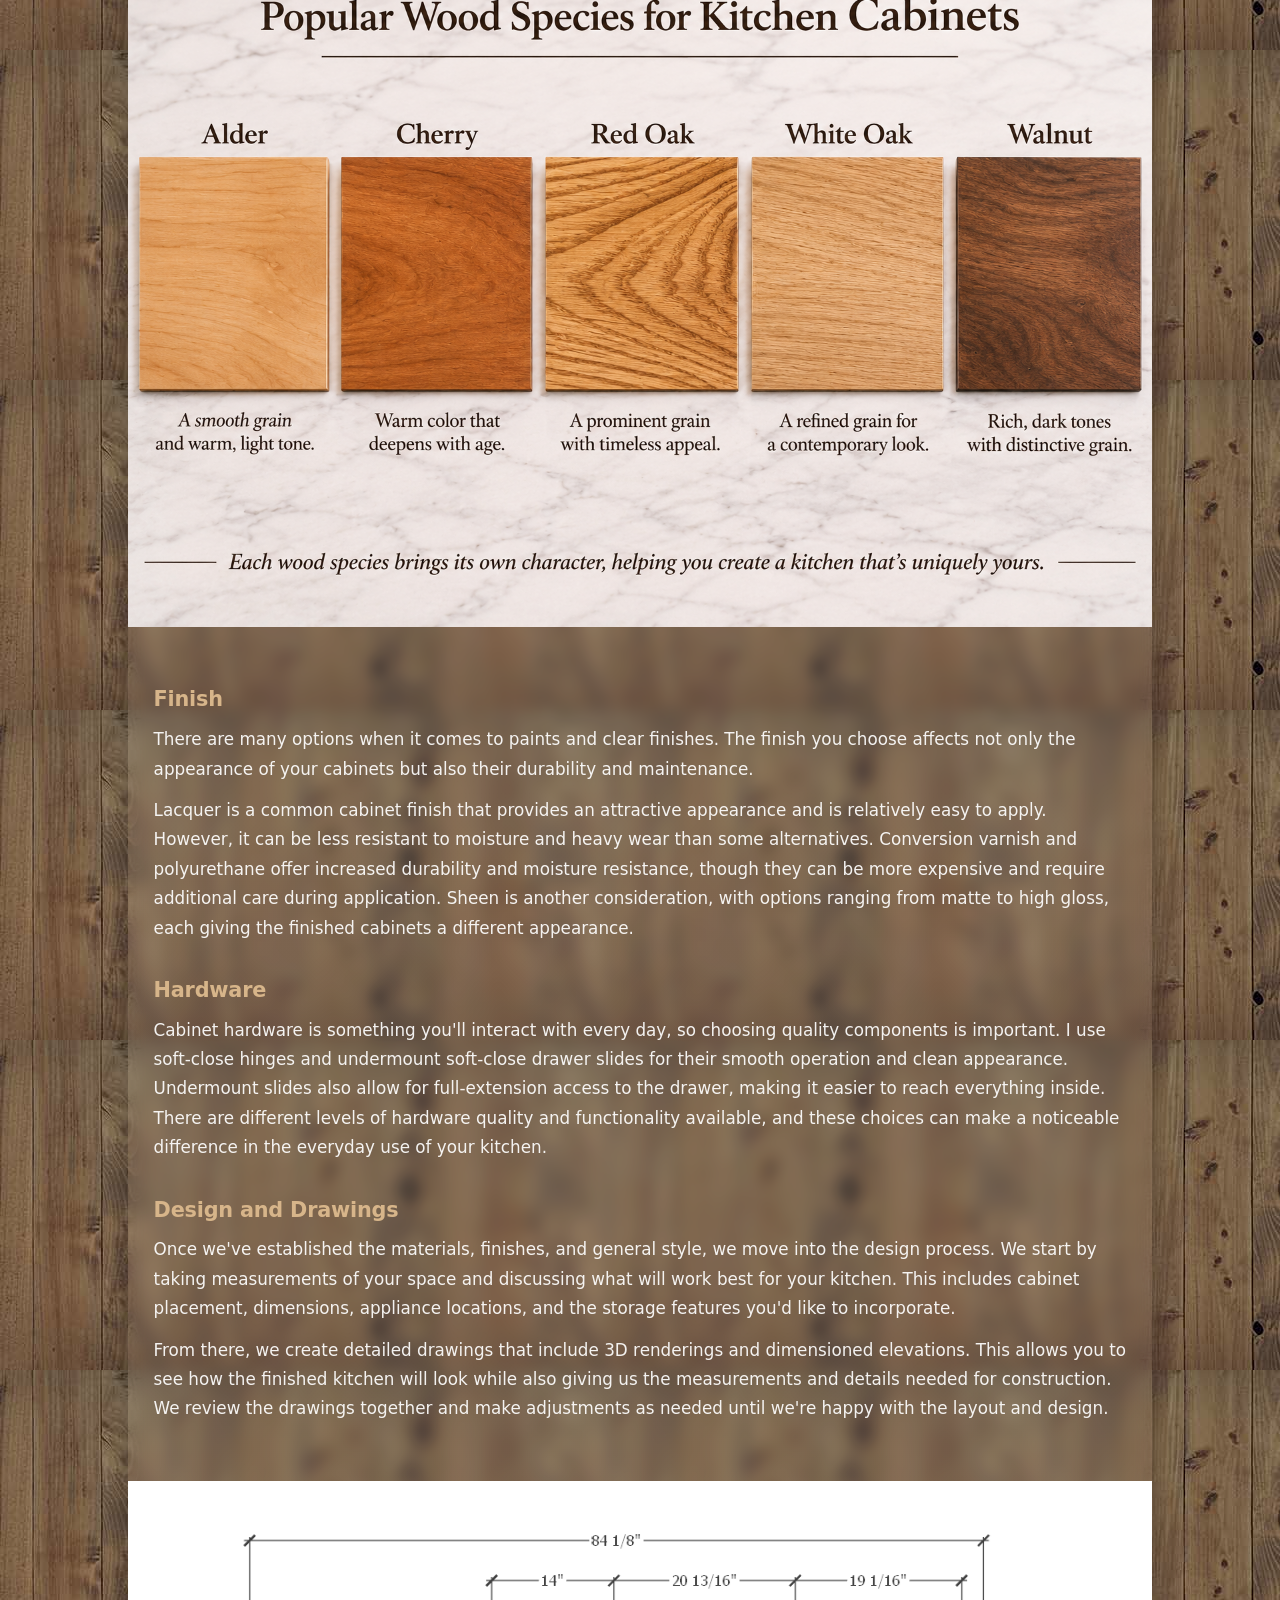
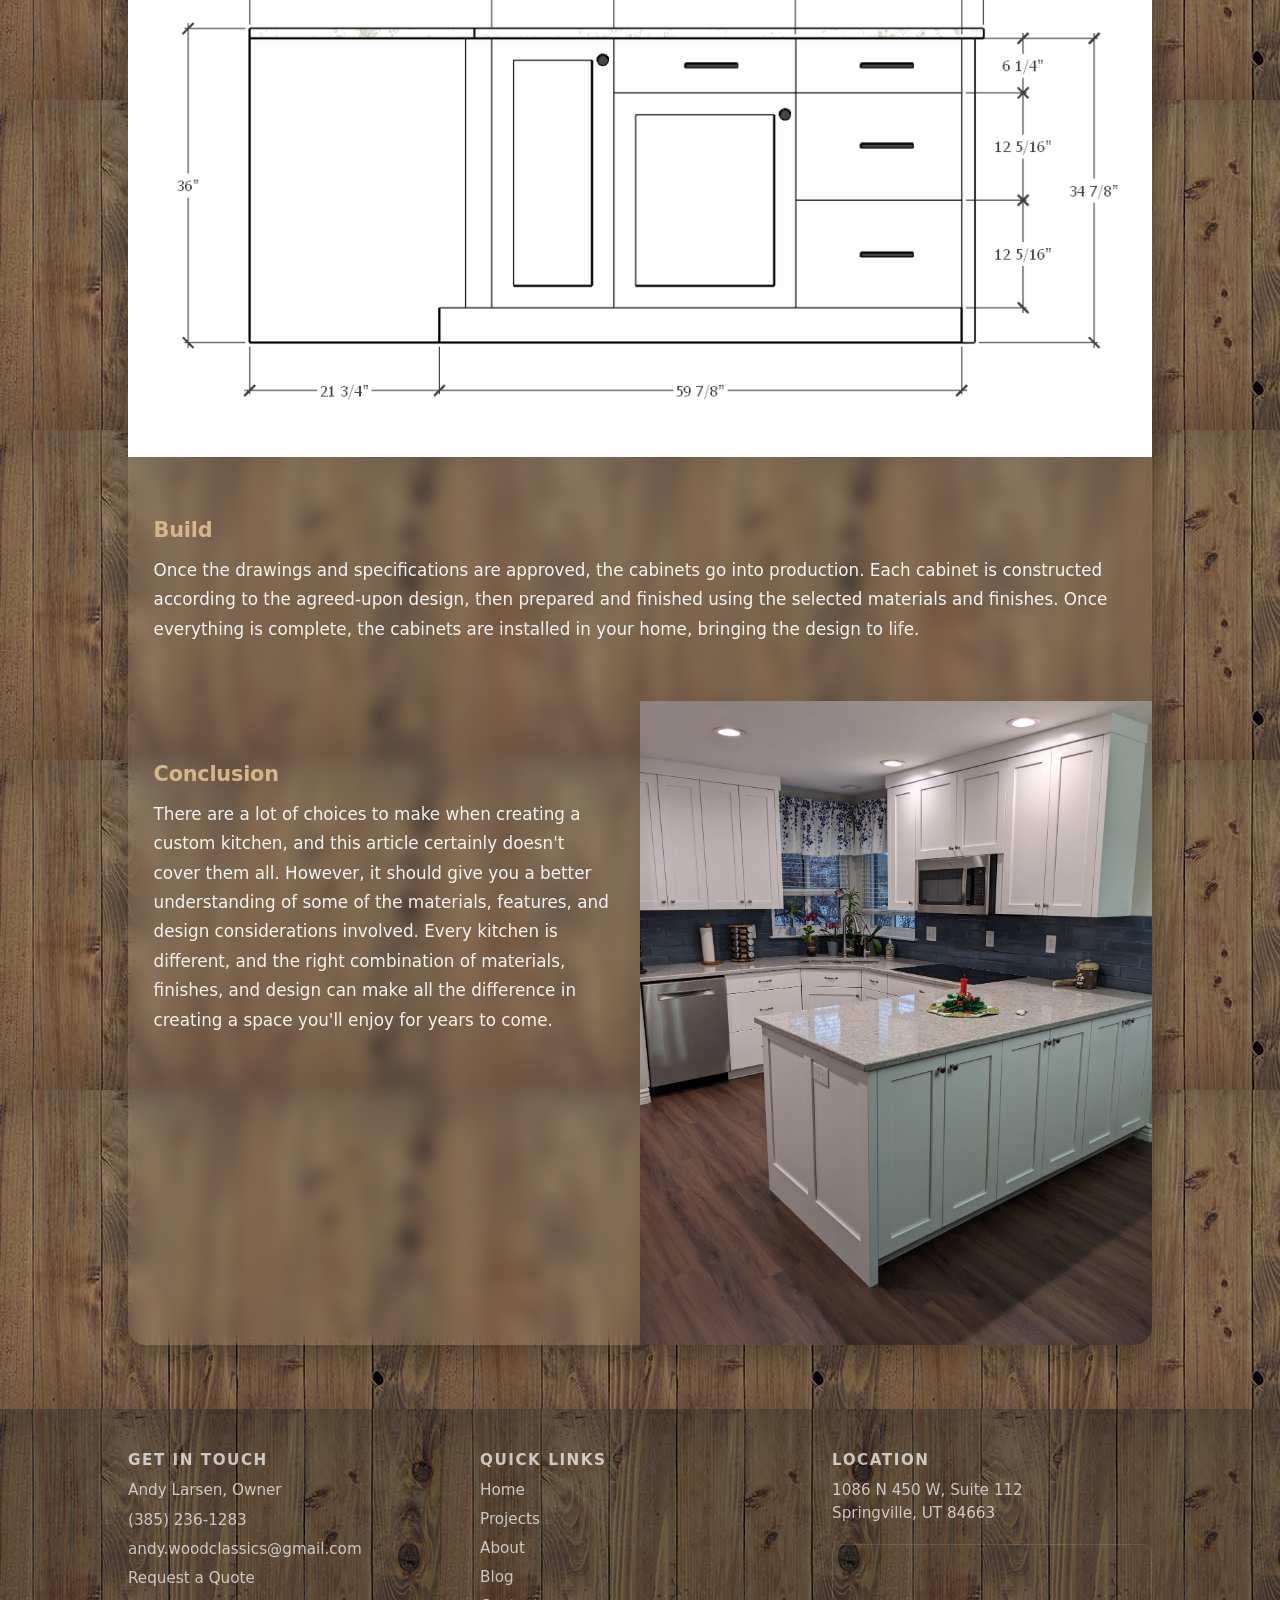
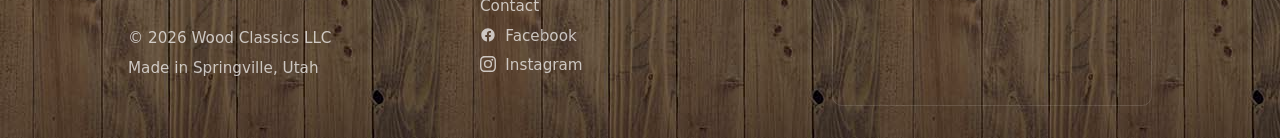
<file: blog-custom-kitchen-process.html>
<!DOCTYPE html>
<html lang="en">
  <head>
    <meta charset="UTF-8" />
    <title>The Process of Creating a Custom Kitchen - Wood Classics</title>
    <meta name="viewport" content="width=device-width, initial-scale=1" />
    <meta name="description" content="A walkthrough of the decisions and steps involved in creating a custom kitchen — from material and finish selection through design drawings and installation." />
    <link rel="stylesheet" href="styles.css" />
    <link rel="apple-touch-icon" sizes="180x180" href="/favicon/apple-touch-icon.png" />
    <link rel="icon" type="image/png" sizes="32x32" href="/favicon/favicon-32x32.png" />
    <link rel="icon" type="image/png" sizes="16x16" href="/favicon/favicon-16x16.png" />
    <link rel="manifest" href="/favicon/site.webmanifest" />
  </head>

  <body>
    <main class="blog-page container">
      <article class="blog-post card">

        <div class="blog-post-body">
          <h1 class="blog-title">The Process of Creating a Custom Kitchen</h1>
          <p class="blog-intro">Kitchen cabinets are one of the highlights of your home. In this article, I'm going to walk through some of the decisions and steps involved in creating a kitchen that fits your style, functional needs, and budget. Every project is a little different, and the order of some of these decisions can vary, but we'll start with material and finish selection before moving into the design process.</p>
        </div>

        <div class="blog-post-body">
          <h2 class="blog-section-heading">Materials</h2>
          <section class="blog-section">
            <h2>Interior Box Material</h2>
            <p>Most kitchens are built using white melamine, an affordable material with a durable, easy-to-clean surface. Melamine is also available in a variety of colors and finishes. Another option is plywood, which can be left with a natural appearance or finished to complement the exterior of the cabinets. Plywood generally offers better screw-holding and repairability, while also providing a different aesthetic. It does, however, come at a significantly higher cost than standard melamine.</p>
          </section>

          <section class="blog-section">
            <h2>Drawer Box Material</h2>
            <p>Kitchens often contain a substantial number of drawers, making drawer construction an important consideration. Two materials I commonly use are prefinished Baltic birch plywood and solid maple. Both offer excellent durability, but they have different appearances and construction methods. Prefinished Baltic birch provides a clean, durable interior, while solid maple drawers with dovetail joinery offer a more traditional look and showcase a time-tested method of strong, quality craftsmanship.</p>
          </section>

          <section class="blog-section">
            <h2>Door and Drawer Style</h2>
            <p>The door and drawer style has a significant impact on the overall appearance of your kitchen. Do you prefer a more modern look with slab-style doors and drawer fronts, the popular Shaker style, or a more traditional design with detailed profiles and raised panels? There are many possibilities, and the style you choose helps establish the overall character of your kitchen.</p>
          </section>

          <section class="blog-section">
            <h2>Exterior Material</h2>
            <p>If you're planning on painting your kitchen, maple is an excellent wood choice. It's a relatively hard wood with a consistent grain that provides a smooth, attractive painted finish.</p>
            <p style="margin-top:0.75rem">If you prefer natural or stained wood, there are many more options to consider. Some of the most popular species for cabinetry include Alder, Cherry, Red Oak, White Oak, and Walnut. Each has its own characteristics and appearance. Alder is generally a more affordable option with a relatively subtle grain, while Cherry offers warm tones that deepen with age. Red Oak has a prominent grain pattern, White Oak offers a more subtle and contemporary appearance, and Walnut is prized for its rich, dark color and distinctive grain. The cost of these materials varies, but generally increases as you move down this list.</p>
          </section>
        </div>

        <!-- Popular wood species — after Exterior Material -->
        <figure class="blog-image">
          <img src="images/Popular Wood Species for Kitchen Cabinets.png" alt="Popular Wood Species for Kitchen Cabinets" loading="eager" />
        </figure>

        <div class="blog-post-body">
          <section class="blog-section">
            <h2>Finish</h2>
            <p>There are many options when it comes to paints and clear finishes. The finish you choose affects not only the appearance of your cabinets but also their durability and maintenance.</p>
            <p style="margin-top:0.75rem">Lacquer is a common cabinet finish that provides an attractive appearance and is relatively easy to apply. However, it can be less resistant to moisture and heavy wear than some alternatives. Conversion varnish and polyurethane offer increased durability and moisture resistance, though they can be more expensive and require additional care during application. Sheen is another consideration, with options ranging from matte to high gloss, each giving the finished cabinets a different appearance.</p>
          </section>

          <section class="blog-section">
            <h2>Hardware</h2>
            <p>Cabinet hardware is something you'll interact with every day, so choosing quality components is important. I use soft-close hinges and undermount soft-close drawer slides for their smooth operation and clean appearance. Undermount slides also allow for full-extension access to the drawer, making it easier to reach everything inside. There are different levels of hardware quality and functionality available, and these choices can make a noticeable difference in the everyday use of your kitchen.</p>
          </section>

          <section class="blog-section">
            <h2>Design and Drawings</h2>
            <p>Once we've established the materials, finishes, and general style, we move into the design process. We start by taking measurements of your space and discussing what will work best for your kitchen. This includes cabinet placement, dimensions, appliance locations, and the storage features you'd like to incorporate.</p>
            <p style="margin-top:0.75rem">From there, we create detailed drawings that include 3D renderings and dimensioned elevations. This allows you to see how the finished kitchen will look while also giving us the measurements and details needed for construction. We review the drawings together and make adjustments as needed until we're happy with the layout and design.</p>
          </section>
        </div>

        <!-- Kitchen elevation drawing -->
        <figure class="blog-image">
          <img src="images/Kitchen-Elevation-Drawing.png" alt="Kitchen Elevation Drawing" loading="lazy" />
        </figure>

        <div class="blog-post-body">
          <section class="blog-section">
            <h2>Build</h2>
            <p>Once the drawings and specifications are approved, the cabinets go into production. Each cabinet is constructed according to the agreed-upon design, then prepared and finished using the selected materials and finishes. Once everything is complete, the cabinets are installed in your home, bringing the design to life.</p>
          </section>
        </div>

        <!-- Conclusion left, completed kitchen right -->
        <div class="blog-conclusion">
          <div class="blog-post-body">
            <section class="blog-section">
              <h2>Conclusion</h2>
              <p>There are a lot of choices to make when creating a custom kitchen, and this article certainly doesn't cover them all. However, it should give you a better understanding of some of the materials, features, and design considerations involved. Every kitchen is different, and the right combination of materials, finishes, and design can make all the difference in creating a space you'll enjoy for years to come.</p>
            </section>
          </div>
          <figure class="blog-image">
            <img src="images/Custom-Kitchen-Painted-White-Spanish-Fork-Utah.jpg" alt="Custom Kitchen Painted White Spanish Fork Utah" loading="lazy" style="object-position:top" />
          </figure>
        </div>

      </article>
    </main>

    <script src="components.js" defer></script>
  </body>
</html>
</file>
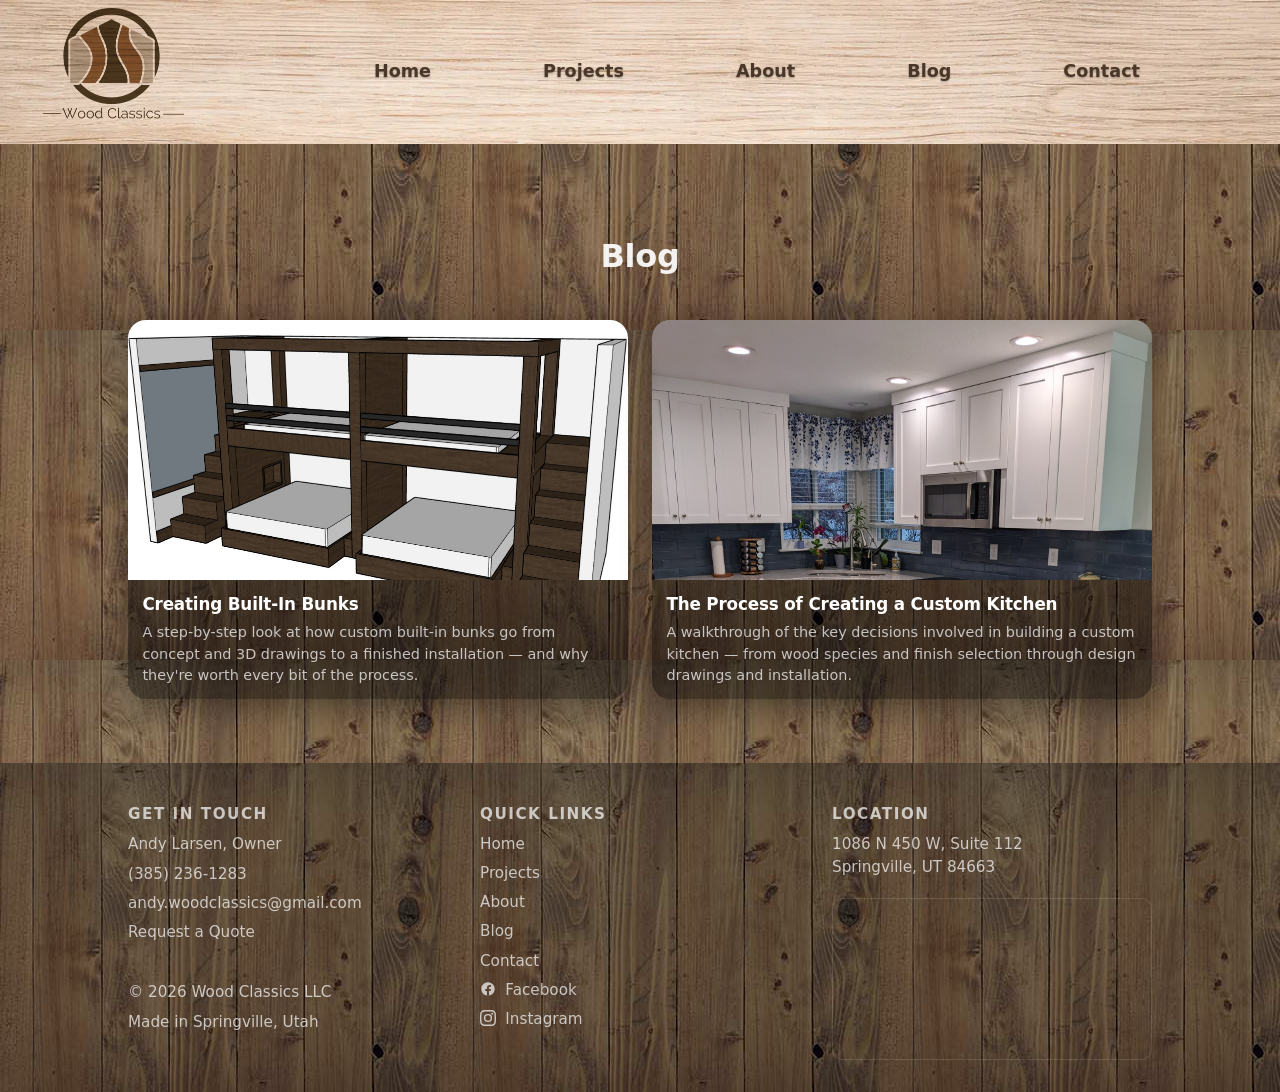
<file: blog.html>
<!DOCTYPE html>
<html lang="en">
  <head>
    <meta charset="UTF-8" />
    <title>Blog - Wood Classics</title>
    <meta name="viewport" content="width=device-width, initial-scale=1" />
    <meta name="description" content="Tips, process breakdowns, and project stories from Wood Classics — a custom woodshop in Springville, Utah." />
    <link rel="stylesheet" href="styles.css" />
    <link rel="apple-touch-icon" sizes="180x180" href="/favicon/apple-touch-icon.png" />
    <link rel="icon" type="image/png" sizes="32x32" href="/favicon/favicon-32x32.png" />
    <link rel="icon" type="image/png" sizes="16x16" href="/favicon/favicon-16x16.png" />
    <link rel="manifest" href="/favicon/site.webmanifest" />
  </head>

  <body>
    <main class="container">
      <div class="blog-index">
        <h1 class="gallery-heading">Blog</h1>
        <div class="blog-grid">
          <a href="/blog-creating-built-in-bunks" class="blog-card">
            <img src="images/Rift-White-Oak-Bunk-Drawings-Drafting.jpg" alt="Rift White Oak Bunk Drawings" class="blog-card-img" loading="lazy" />
            <div class="blog-card-body">
              <h2>Creating Built-In Bunks</h2>
              <p>A step-by-step look at how custom built-in bunks go from concept and 3D drawings to a finished installation — and why they're worth every bit of the process.</p>
            </div>
          </a>
          <a href="/blog-custom-kitchen-process" class="blog-card">
            <img src="images/Custom-Kitchen-Painted-White-Spanish-Fork-Utah.jpg" alt="Custom Kitchen Painted White Spanish Fork Utah" class="blog-card-img" loading="lazy" />
            <div class="blog-card-body">
              <h2>The Process of Creating a Custom Kitchen</h2>
              <p>A walkthrough of the key decisions involved in building a custom kitchen — from wood species and finish selection through design drawings and installation.</p>
            </div>
          </a>
        </div>
      </div>
    </main>

    <script src="components.js" defer></script>
  </body>
</html>
</file>
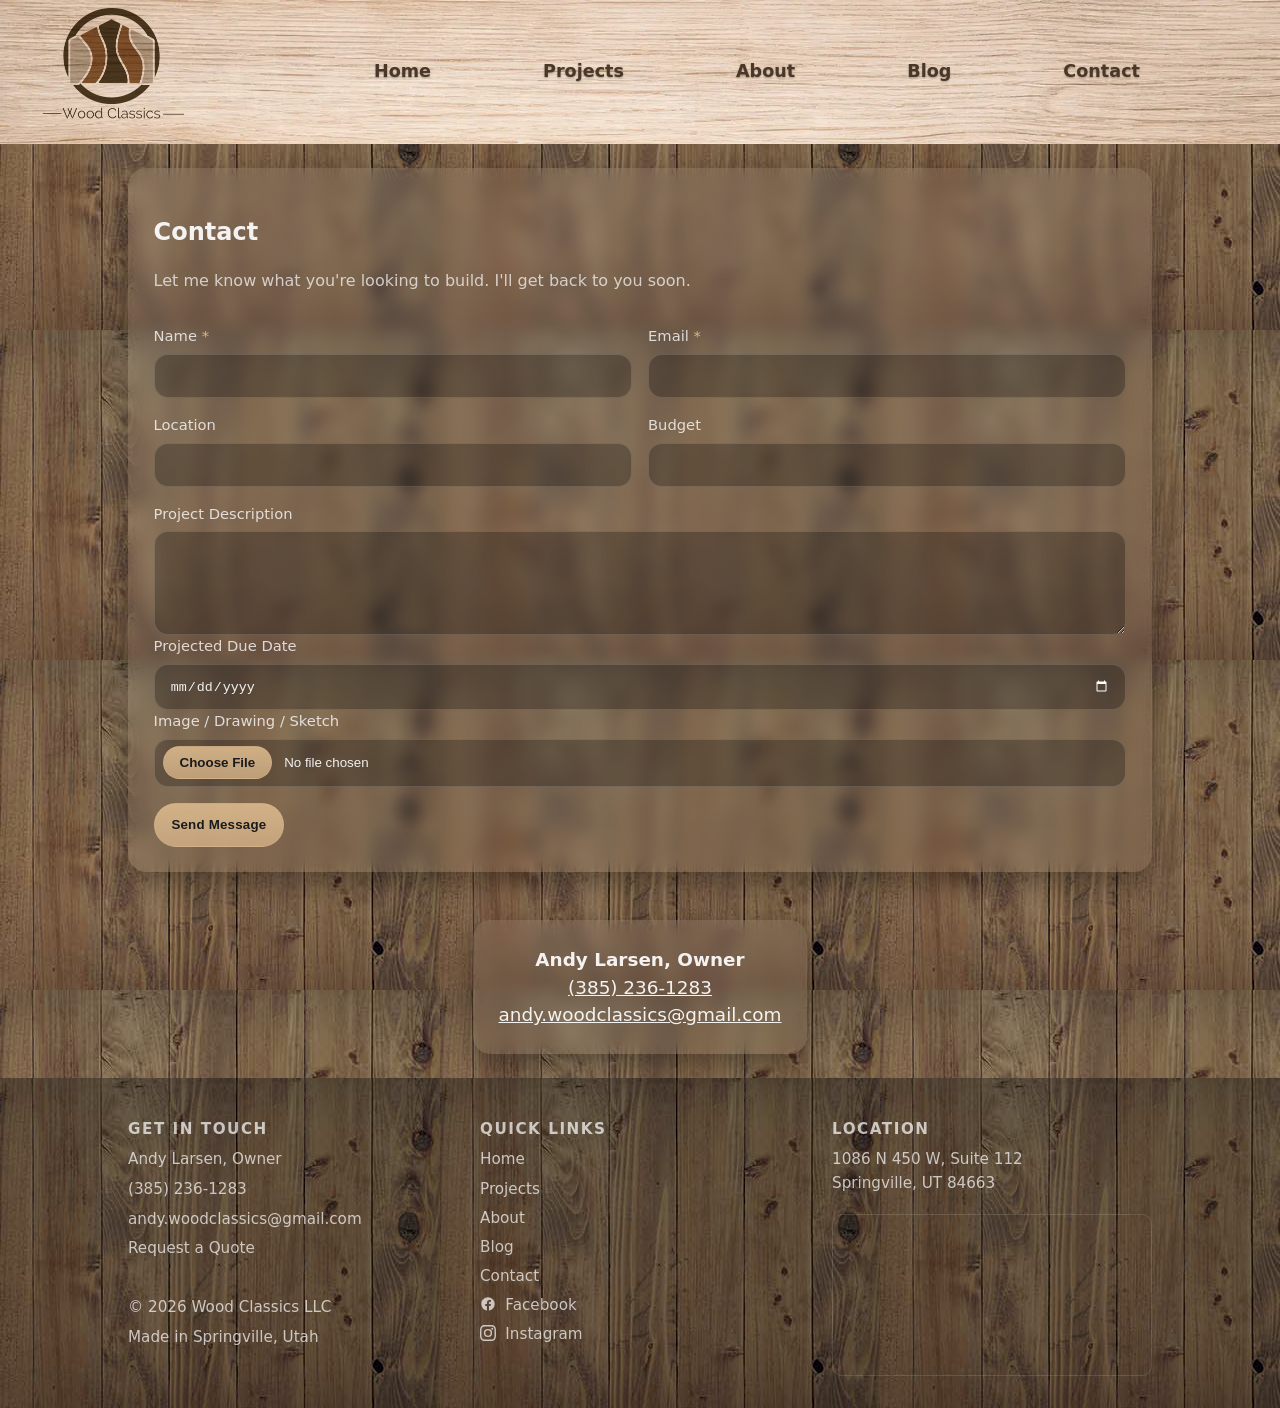
<file: contact.html>
<!DOCTYPE html>
<html lang="en">
  <head>
    <meta charset="UTF-8" />
    <title>Contact - Wood Classics</title>
    <meta name="viewport" content="width=device-width, initial-scale=1" />
    <meta name="description" content="Get in touch with Wood Classics to start your custom woodworking project." />
    <link rel="stylesheet" href="styles.css" />
    <link rel="apple-touch-icon" sizes="180x180" href="/favicon/apple-touch-icon.png" />
    <link rel="icon" type="image/png" sizes="32x32" href="/favicon/favicon-32x32.png" />
    <link rel="icon" type="image/png" sizes="16x16" href="/favicon/favicon-16x16.png" />
    <link rel="manifest" href="/favicon/site.webmanifest" />
  </head>

  <body>
    <main class="container">
      <section id="contact" class="card">
        <div class="section-head">
          <div>
            <h1>Contact</h1>
            <p class="muted">
              Let me know what you're looking to build. I'll get back to you soon.
            </p>
          </div>
        </div>

        <form name="contact" class="form" method="POST" data-netlify="true" enctype="multipart/form-data">
          <input type="hidden" name="form-name" value="contact" />
          <input type="hidden" name="subject" value="Wood Classics Contact Request - %{submissionId}" />

          <div class="grid">
            <label class="field">
              <span>Name <span style="color:var(--accent)">*</span></span>
              <input type="text" name="name" autocomplete="name" required />
            </label>
            <label class="field">
              <span>Email <span style="color:var(--accent)">*</span></span>
              <input type="email" name="email" autocomplete="email" required />
            </label>
            <label class="field">
              <span>Location</span>
              <input type="text" name="location" autocomplete="address-level2" />
            </label>
            <label class="field">
              <span>Budget</span>
              <input type="text" name="budget" />
            </label>
          </div>

          <label class="field">
            <span>Project Description</span>
            <textarea name="description" rows="5" required></textarea>
          </label>

          <label class="field">
            <span>Projected Due Date</span>
            <input type="date" name="due-date" id="due-date" />
          </label>

          <label class="field">
            <span>Image / Drawing / Sketch</span>
            <input type="file" name="attachment" accept="image/*,.pdf" />
          </label>

          <div style="display:flex;align-items:center;gap:1rem;margin-top:1rem">
            <button class="btn btn-primary" type="submit" style="margin-top:0">Send Message</button>
          </div>
        </form>
      </section>

      <div style="display:flex;justify-content:center">
        <section class="card" style="display:inline-flex;flex-direction:column;align-items:center;text-align:center;font-size:1.15rem">
          <p style="margin:0;font-weight:700">Andy Larsen, Owner</p>
          <p style="margin:0"><a href="tel:3852361283" style="color:inherit">(385) 236-1283</a></p>
          <p style="margin:0"><a href="mailto:andy.woodclassics@gmail.com" style="color:inherit">andy.woodclassics@gmail.com</a></p>
        </section>
      </div>
    </main>

    <script src="components.js" defer></script>
    <script>
      document.getElementById('due-date').min = new Date().toISOString().split('T')[0];
      document.querySelector('input[type="date"]').addEventListener('click', function () { this.showPicker(); });
    </script>
  </body>
</html>
</file>
<file: styles.css>
/* -------------------------
   Base
-------------------------- */

:root{
  --bg: #624013;
  --surface: rgba(255,255,255,0.06);
  --surface-2: rgba(255,255,255,0.09);
  --text: rgba(255,255,255,0.92);
  --muted: rgba(255,255,255,0.70);
  --border: rgba(255,255,255,0.12);
  --shadow: 0 10px 30px rgba(0,0,0,0.35);
  --radius: 18px;

  --accent: #d7b58a; /* warm wood tone */
  --accent-2: #ffffff;
}

* { box-sizing: border-box; }

html, body { height: 100%; }

body{
  margin: 0;
  font-family: ui-sans-serif, system-ui, -apple-system, Segoe UI, Roboto, Helvetica, Arial, "Apple Color Emoji","Segoe UI Emoji";
  line-height: 1.5;
  background: url("images/wood-texture.jpg") repeat,
              linear-gradient(rgba(0,0,0,0.4), rgba(0,0,0,0.4));
  background-blend-mode: overlay;
  color: var(--text);
  display: flex;
  flex-direction: column;
  min-height: 100vh;
}

/* -------------------------
   Layout
-------------------------- */

.container{
  width: min(80vw, 1600px);
  margin: 0 auto;
}

.site-nav{
  background: url("images/header-background.webp") top/cover;
  border-bottom: 1px solid var(--border);
}

.site-header{
  position: relative;
  /* overflow: hidden; */
}

.nav{
  display: flex;
  align-items: center;
  justify-content: space-between;
  padding: 0.5rem 0;
  width: min(1000px, calc(100% - 2rem));
  margin: 0 auto;
  flex-wrap: wrap;
  gap: 0.5rem;
}

.nav-links{
  display: flex;
  gap: 7rem;
  align-items: center;
}

.nav-toggle{
  display: none;
  background: rgba(74,55,40,0.35);
  border: 1px solid rgba(74,55,40,0.3);
  border-radius: 999px;
  color: #4A3728;
  font-size: 1.6rem;
  cursor: pointer;
  padding: 0.25rem 0.5rem;
}

.logo{
  height: 150px;
  width: auto;
  background: transparent;
  mix-blend-mode: multiply;
  margin-left: -10rem;
  margin-top: -15px;
  margin-bottom: -15px;
}

@media (max-width: 1100px){
  .logo{ margin-left: -4rem; }
}

@media (max-width: 900px){
  .logo{ margin-left: 0; }
}

.brand{
  font-weight: 650;
  letter-spacing: 0.2px;
}

.nav-link{
  color: #4A3728;
  text-decoration: none;
  font-weight: 600;
  font-size: 1.1rem;
  text-shadow: 0 1px 2px rgba(0,0,0,0.3);
}
.nav-link:hover{
  opacity: 0.75;
}

/* -------------------------
   Hero (background image)
-------------------------- */

.hero{
  position: relative;
  width: min(80vw, 1600px);
  margin: 0 auto;
  height: 90vh;
  background-image: url("images/Built-In-Bunk-Bed-Stained-Oak-Park-City-Utah.jpg");
  background-size: 100% 100%;
  background-repeat: no-repeat;
  background-position: center;
  display: flex;
  align-items: center;
  justify-content: center;
}

.hero-overlay{
  position: absolute;
  inset: 0;
  background:
    linear-gradient(to top, rgba(15,17,21,0.90), rgba(15,17,21,0.35) 55%, rgba(15,17,21,0.15));
}

.hero-content{
  position: relative;
  z-index: 1;
  width: min(1000px, calc(100% - 2rem));
  margin: 0 auto;
  max-width: 760px;
}

.hero h1{
  margin: 0 0 0.75rem;
  font-size: clamp(2rem, 3.4vw, 3.2rem);
  letter-spacing: -0.02em;
}

.hero p{
  margin: 0 0 1.4rem;
  color: var(--muted);
  font-size: 1.05rem;
}

.hero-actions{
  display: flex;
  gap: 0.75rem;
  flex-wrap: wrap;
}

/* -------------------------
   Cards / sections
-------------------------- */

.card{
  margin: 1.5rem 0;
  padding: 1.6rem;
  border: none;
  border-radius: var(--radius);
  background: linear-gradient(180deg, rgba(255,255,255,0.07), rgba(255,255,255,0.04));
  box-shadow: var(--shadow);
  backdrop-filter: blur(8px);
}

.card h2{
  margin: 0 0 0.75rem;
  font-size: 1.4rem;
  letter-spacing: -0.01em;
}

.muted{ color: var(--muted); }

.section-head{
  display: flex;
  gap: 1rem;
  align-items: flex-start;
  justify-content: space-between;
  flex-wrap: wrap;
  margin-bottom: 1rem;
}

.contact-meta{
  display: flex;
  gap: 1.25rem;
  color: var(--muted);
  font-size: 0.95rem;
}

.meta-label{
  color: rgba(255,255,255,0.55);
  font-size: 0.8rem;
  text-transform: uppercase;
  letter-spacing: 0.08em;
}

/* Features grid */
.features{
  display: grid;
  gap: 1rem;
  grid-template-columns: repeat(3, minmax(0, 1fr));
  margin-top: 1.2rem;
}

.feature{
  padding: 1rem;
  border-radius: 14px;
  border: 1px solid rgba(255,255,255,0.10);
  background: rgba(255,255,255,0.04);
}

.feature h3{
  margin: 0 0 0.35rem;
  font-size: 1.05rem;
}

.feature p{
  margin: 0;
  color: var(--muted);
  font-size: 0.95rem;
}

/* -------------------------
   Form
-------------------------- */

.form{
  margin-top: 0.5rem;
}

.grid{
  display: grid;
  gap: 1rem;
  grid-template-columns: repeat(2, minmax(0, 1fr));
  margin-bottom: 1rem;
}

.field{
  display: grid;
  gap: 0.4rem;
}

.field span{
  font-size: 0.92rem;
  color: rgba(255,255,255,0.78);
}

input, textarea{
  width: 100%;
  padding: 0.85rem 0.95rem;
  border-radius: 14px;
  border: 1px solid rgba(255,255,255,0.14);
  background: rgba(0,0,0,0.25);
  color: var(--text);
  outline: none;
}

input[type="file"]{
  padding: 0.4rem 0.5rem;
}

input[type="file"]::file-selector-button{
  background: linear-gradient(180deg, rgba(215,181,138,0.95), rgba(215,181,138,0.78));
  color: #1b1b1b;
  border: 1px solid rgba(215,181,138,0.35);
  border-radius: 999px;
  padding: 0.5rem 1rem;
  font-weight: 600;
  cursor: pointer;
  margin-right: 0.75rem;
}

input[type="date"]{
  color-scheme: dark;
  cursor: pointer;
}

input::placeholder, textarea::placeholder{
  color: rgba(255,255,255,0.45);
}

input:focus, textarea:focus{
  border-color: rgba(215,181,138,0.55);
  box-shadow: 0 0 0 4px rgba(215,181,138,0.14);
}

.hidden{ display: none; }

/* -------------------------
   Buttons
-------------------------- */

.btn{
  display: inline-flex;
  align-items: center;
  justify-content: center;
  gap: 0.5rem;
  padding: 0.85rem 1.05rem;
  border-radius: 999px;
  text-decoration: none;
  border: 1px solid rgba(255,255,255,0.18);
  cursor: pointer;
  font-weight: 600;
  letter-spacing: 0.2px;
  margin-top: 1rem;
}

.btn-primary{
  background: linear-gradient(180deg, rgba(215,181,138,0.95), rgba(215,181,138,0.78));
  color: #1b1b1b;
  border-color: rgba(215,181,138,0.35);
}

.btn-primary:hover{
  filter: brightness(1.03);
}

.btn-ghost{
  background: rgba(255,255,255,0.06);
  color: var(--text);
}

.btn-ghost:hover{
  background: rgba(255,255,255,0.10);
}

.fine-print{
  margin: 0.85rem 0 0;
  font-size: 0.9rem;
}

/* -------------------------
   Footer
-------------------------- */

.footer{
  border-top: none;
  margin-top: auto;
  padding: 2.5rem 0 2rem;
  background: url("images/wood-texture.jpg") repeat,
              linear-gradient(rgba(0,0,0,0.55), rgba(0,0,0,0.55));
  background-blend-mode: overlay;
}

.footer-inner{
  display: grid;
  grid-template-columns: 1fr 1fr 1fr;
  gap: 2rem;
  align-items: start;
}

.footer-col{
  display: flex;
  flex-direction: column;
  gap: 0.4rem;
}

.footer-heading{
  font-size: 0.78rem;
  text-transform: uppercase;
  letter-spacing: 0.1em;
  color: var(--accent);
  font-weight: 700;
  margin: 0 0 0.6rem;
}

.footer-col p{
  margin: 0;
  font-size: 0.95rem;
  color: var(--muted);
  line-height: 1.55;
}

.footer-col a{
  color: var(--muted);
  text-decoration: none;
  font-size: 0.95rem;
}

.footer-col a:hover{
  color: var(--accent);
}

.footer-map{
  margin-top: 0.75rem;
  border-radius: 10px;
  overflow: hidden;
  border: 1px solid var(--border);
  line-height: 0;
}

.footer-map iframe{
  width: 100%;
  height: 160px;
  border: 0;
  display: block;
}

@media (max-width: 820px){
  .footer-inner{
    grid-template-columns: 1fr;
  }
}

/* -------------------------
   Responsive
-------------------------- */

@media (max-width: 820px){
  .features{ grid-template-columns: 1fr; }
  .grid{ grid-template-columns: 1fr; }
  .hero{ height: 50vh; }
  .logo{
    height: 120px;
    margin-left: -3rem;
    margin-top: -15px;
    margin-bottom: -15px;
  }
  .nav{
    padding: 0.45rem 0;
  }
  .card{
    margin: 1rem 0;
    padding: 1.2rem;
  }
  .nav-toggle{ display: block; }
  .nav-links{
    display: none;
    width: 100%;
    flex-direction: column;
    align-items: flex-start;
    gap: 0;
    padding-bottom: 0.5rem;
  }
  .nav-links.open{ display: flex; }
  .nav-links .nav-link{
    padding: 0.6rem 0;
    width: 100%;
    border-top: 1px solid rgba(74,55,40,0.15);
  }
}

/* -------------------------
   Portfolio Gallery
-------------------------- */

.site-header--short .hero{ display: none; }

.gallery-page{
  width: min(1400px, calc(100% - 2rem));
  margin: 1.5rem auto 3rem;
}

.gallery-heading{
  text-align: center;
  margin: 2.5rem 0;
  color: var(--text);
  letter-spacing: -0.01em;
}

/* Two-column category layout */
.gallery-categories{
  display: grid;
  grid-template-columns: 1fr 1fr;
  gap: 2.5rem;
  align-items: start;
}

.gallery-category-heading{
  font-size: 1.3rem;
  font-weight: 700;
  color: var(--text);
  letter-spacing: -0.01em;
  margin: 0 0 1.25rem;
  padding-bottom: 0.5rem;
  text-align: center;
}

.gallery-sub-heading{
  font-size: 1.3rem;
  font-weight: 700;
  color: var(--text);
  letter-spacing: -0.01em;
  margin: 1.75rem 0 1.25rem;
  padding-bottom: 0.5rem;
  text-align: center;
}

.gallery{
  display: grid;
  column-gap: 1.75rem;
  row-gap: 1.75rem;
  grid-template-columns: 1fr;
}

.gallery-item{
  margin: 0;
  border-radius: 12px;
  overflow: hidden;
  outline: 1px solid rgba(0,0,0,0.6);
}

.gallery-item img{
  width: 100%;
  height: 340px;
  object-fit: cover;
  display: block;
}

.gallery-caption{
  padding: 0.65rem 0.9rem;
  font-size: 0.9rem;
  color: var(--muted);
  background: rgba(0,0,0,0.25);
}

@media (max-width: 820px){
  .gallery-categories{ grid-template-columns: 1fr; }
  .gallery-item img{ height: 260px; }
}

/* -------------------------
   About
-------------------------- */

.about-body{
  display: flex;
  gap: 2rem;
  align-items: center;
  justify-content: center;
}

.about-photo{
  width: 420px;
  height: 540px;
  object-fit: cover;
  border-radius: 50% / 40%;
  flex-shrink: 0;
}

.about-text{ flex: 1; }

@media (max-width: 820px){
  .about-body{ flex-direction: column; align-items: center; }
  .about-photo{ width: 220px; height: 280px; }
}

.about-page{
  padding: 6rem 0 3rem;
}

.about-heading{
  text-align: center;
  margin: 0 0 2rem;
  font-size: 1.4rem;
  letter-spacing: -0.01em;
}

.about-card p{
  text-align: left;
  margin: 0 0 1rem;
}

.about-card p:last-child{ margin-bottom: 0; }


/* -------------------------
   Blog
-------------------------- */

.blog-page{
  padding: 3rem 0 4rem;
}

.blog-post{
  max-width: 1100px;
  margin: 0 auto;
}

/* Images break out of the card padding to sit flush */
.blog-post.card{
  padding: 0;
  overflow: hidden;
}

.blog-post-body{
  padding: 1.6rem;
}

.blog-title{
  font-size: clamp(1.8rem, 3vw, 2.6rem);
  letter-spacing: -0.02em;
  margin: 0 0 1rem;
  color: var(--text);
}

.blog-intro{
  font-size: 1.15rem;
  color: var(--muted);
  line-height: 1.75;
  margin: 0 0 2rem;
  border-left: 3px solid var(--accent);
  padding-left: 1rem;
}

.blog-section{
  margin: 2rem 0;
}

.blog-section-heading{
  font-size: 1.3rem;
  letter-spacing: -0.01em;
  margin: 0 0 0.25rem;
  color: var(--accent);
}

.blog-section h2{
  font-size: 1.3rem;
  letter-spacing: -0.01em;
  margin: 0 0 0.6rem;
  color: var(--accent);
}

.blog-section p{
  font-size: 1.05rem;
  line-height: 1.75;
  color: var(--text);
  margin: 0;
}

.blog-image{
  margin: 0;
  line-height: 0;
}

.blog-image img{
  width: 100%;
  height: auto;
  display: block;
}

/* Gap between body segments around images */
.blog-image + .blog-post-body,
.blog-post-body + .blog-image + .blog-post-body {
  padding-top: 1.6rem;
}

.blog-cta{
  margin-top: 2.5rem;
  padding: 1.2rem 1.5rem;
  border-radius: var(--radius);
  background: linear-gradient(180deg, rgba(255,255,255,0.07), rgba(255,255,255,0.04));
  font-size: 1.05rem;
}

.blog-cta p{ margin: 0; }

.blog-cta a{
  color: var(--accent);
  text-decoration: none;
  font-weight: 600;
}

.blog-cta a:hover{ opacity: 0.8; }

.blog-conclusion{
  display: grid;
  grid-template-columns: 1fr 1fr;
  gap: 0;
  align-items: stretch;
}

.blog-conclusion .blog-post-body{
  padding: 1.6rem;
}

.blog-conclusion .blog-image{
  margin: 0;
}

.blog-conclusion .blog-image img{
  width: 100%;
  height: 100%;
  max-height: none;
  object-fit: cover;
  display: block;
}

@media (max-width: 820px){
  .blog-conclusion{
    grid-template-columns: 1fr;
  }
}

.blog-index{
  max-width: 1100px;
  margin: 0 auto;
  padding: 3rem 0 4rem;
}


.blog-grid{
  display: grid;
  grid-template-columns: repeat(2, minmax(0, 1fr));
  gap: 1.5rem;
}

.blog-card{
  display: block;
  text-decoration: none;
  color: var(--text);
  border-radius: var(--radius);
  overflow: hidden;
  box-shadow: var(--shadow);
  transition: opacity 0.15s;
}

.blog-card:hover{
  opacity: 0.88;
}

.blog-card-img{
  width: 100%;
  height: 260px;
  object-fit: cover;
  object-position: top;
  display: block;
}

.blog-card-body{
  padding: 0.75rem 0.9rem;
  background: rgba(0,0,0,0.45);
}

.blog-card h2{
  font-size: 1.05rem;
  margin: 0 0 0.3rem;
  letter-spacing: -0.01em;
  color: #fff;
}

.blog-card p{
  margin: 0;
  color: rgba(255,255,255,0.72);
  font-size: 0.9rem;
  line-height: 1.5;
}

@media (max-width: 820px){
  .blog-grid{ grid-template-columns: 1fr; }
}
</file>
